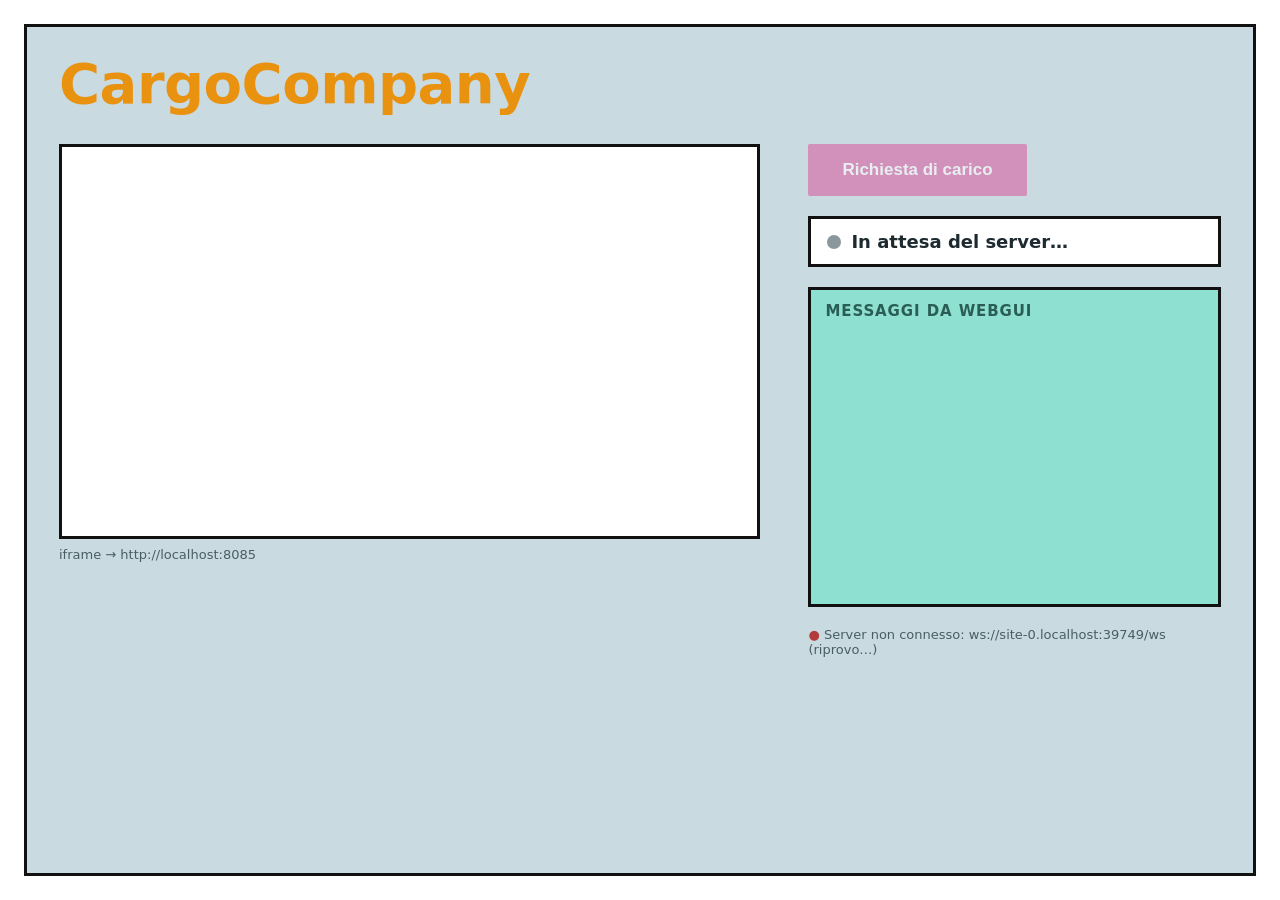
<file: Sprint3/cc_webserver/resources/index.html>
<!DOCTYPE html>
<html lang="it">
<head>
<meta charset="utf-8">
<meta name="viewport" content="width=device-width, initial-scale=1">
<title>CargoCompany</title>
<style>
  :root {
    --page: #c9dae0;
    --title: #e8920f;
    --btn: #d9579b;
    --btn-hover: #c4448a;
    --log: #8ee0d0;
    --ink: #1d2a30;
    --border: #111;
    --ok: #3b9a57;
    --ko: #b33b3b;
    --idle: #8a979d;
  }
  * { box-sizing: border-box; }
  body { margin: 0; font-family: system-ui, -apple-system, "Segoe UI", Roboto, sans-serif; color: var(--ink); background: #fff; }

  .page {
    margin: 24px; padding: 24px 32px 32px;
    border: 3px solid var(--border); background: var(--page);
    min-height: calc(100vh - 48px);
  }
  h1 { margin: 0 0 28px; color: var(--title); font-size: 56px; font-weight: 800; letter-spacing: -0.5px; }

  .layout { display: grid; grid-template-columns: minmax(0, 1.7fr) minmax(320px, 1fr); gap: 48px; align-items: start; }
  @media (max-width: 980px) { .layout { grid-template-columns: 1fr; } }

  /* --- iframe ambiente virtuale --- */
  .wenv { border: 3px solid var(--border); background: #fff; aspect-ratio: 16 / 9; }
  .wenv iframe { width: 100%; height: 100%; border: 0; display: block; }
  .wenv-caption { margin-top: 8px; font-size: 13px; color: #4b5d64; }

  /* --- colonna destra --- */
  .side { display: flex; flex-direction: column; gap: 20px; }

  .load-btn {
    align-self: flex-start;
    background: var(--btn); color: #fff; border: 0; border-radius: 2px;
    font-size: 17px; font-weight: 700; padding: 16px 34px; cursor: pointer;
    transition: background .15s;
  }
  .load-btn:hover:not(:disabled) { background: var(--btn-hover); }
  .load-btn:disabled { opacity: .55; cursor: not-allowed; }

  .status {
    display: flex; align-items: center; gap: 10px;
    padding: 12px 16px; border: 3px solid var(--border); font-weight: 700; font-size: 18px; background: #fff;
  }
  .status .dot { width: 14px; height: 14px; border-radius: 50%; background: var(--idle); flex: none; }
  .status.working .dot { background: var(--ok); }
  .status.outofservice { background: #fbe3e3; }
  .status.outofservice .dot { background: var(--ko); animation: blink 1s steps(2, start) infinite; }
  @keyframes blink { to { visibility: hidden; } }

  .log { border: 3px solid var(--border); background: var(--log); height: 320px; overflow-y: auto; padding: 12px 14px; }
  .log h2 { margin: 0 0 8px; font-size: 15px; text-transform: uppercase; letter-spacing: .06em; color: #2a5d55; }
  .log ul { list-style: none; margin: 0; padding: 0; font-size: 14px; line-height: 1.45; }
  .log li { padding: 3px 0; border-bottom: 1px solid rgba(0,0,0,.08); }
  .log li time { font-variant-numeric: tabular-nums; color: #2a5d55; margin-right: 8px; }
  .log li.err { color: #8b1f1f; font-weight: 600; }
  .log li.ok  { color: #155c2e; font-weight: 600; }

  .conn { font-size: 13px; color: #4b5d64; }
  .conn.on::before  { content: "● "; color: var(--ok); }
  .conn.off::before { content: "● "; color: var(--ko); }
</style>
</head>
<body>
<div class="page">
  <h1>CargoCompany</h1>

  <div class="layout">
    <div>
      <div class="wenv"><iframe id="wenv" title="Ambiente virtuale cargorobot"></iframe></div>
      <div class="wenv-caption" id="wenvCaption"></div>
    </div>

    <div class="side">
      <button class="load-btn" id="loadBtn" disabled>Richiesta di carico</button>

      <div class="status" id="status"><span class="dot"></span><span id="statusText">In attesa del server…</span></div>

      <div class="log">
        <h2>Messaggi da webgui</h2>
        <ul id="log"></ul>
      </div>

      <div class="conn off" id="conn">Server non connesso</div>
    </div>
  </div>
</div>

<script>
  // La pagina e' servita da JavalinServer: la WebSocket e' sullo stesso host, endpoint /ws
  const WS_URL = `ws://${location.host}/ws`;
  const WENV   = 'http://localhost:8085';   // ambiente virtuale del cargorobot (iframe)
  const OOS_TIMEOUT_MS = 4500;       // il sonar riemette outOfService ogni 3 s
  const PENDING_TIMEOUT_MS = 60000;  // cargoservice puo' essere occupato con un carico in corso

  const $ = id => document.getElementById(id);
  $('wenv').src = WENV;
  $('wenvCaption').textContent = 'iframe → ' + WENV;

  function log(text, cls) {
    const li = document.createElement('li');
    if (cls) li.className = cls;
    const t = document.createElement('time');
    t.textContent = new Date().toLocaleTimeString('it-IT');
    li.append(t, document.createTextNode(text));
    const ul = $('log');
    ul.appendChild(li);
    while (ul.children.length > 200) ul.removeChild(ul.firstChild);
    ul.parentElement.scrollTop = ul.parentElement.scrollHeight;
  }

  // ---- Service working / Out of service --------------------------------
  // "Out of service" finche' arrivano outOfService; "Service working" quando smettono.
  let oosTimer = null, outOfService = false;
  function setService(oos) {
    $('status').className = 'status ' + (oos ? 'outofservice' : 'working');
    $('statusText').textContent = oos ? 'Out of service' : 'Service working';
    if (oos && !outOfService) log('Out of service: il sonar misura D > DFREE da almeno 3 s', 'err');
    if (!oos && outOfService) log('Service working', 'ok');
    outOfService = oos;
  }
  function onOutOfService() {
    setService(true);
    clearTimeout(oosTimer);
    oosTimer = setTimeout(() => setService(false), OOS_TIMEOUT_MS);
  }

  // ---- Richiesta di carico ---------------------------------------------
  let pending = false, pendingTimer = null;
  function isOpen() { return ws && ws.readyState === WebSocket.OPEN; }
  function setPending(p) {
    pending = p;
    clearTimeout(pendingTimer);
    if (p) pendingTimer = setTimeout(() => {
      setPending(false);
      log('Nessuna risposta da cargoservice dopo 60 s', 'err');
    }, PENDING_TIMEOUT_MS);
    $('loadBtn').disabled = pending || !isOpen();
  }

  // Messaggi da webgui: "loadAccepted(slot2)", "outOfService(ofs)", ...
  function parse(raw) {
    const p = raw.trim().match(/^(\w+)\((.*)\)$/);
    return p ? { name: p[1], args: p[2].split(',').map(a => a.trim()) } : null;
  }

  function onMessage(raw) {
    console.log('Da server:', raw);
    // La risorsa CoAP di webgui potrebbe avere un formato diverso da "outOfService(ofs)":
    // basta che contenga outOfService.
    if (raw.includes('outOfService')) { onOutOfService(); return; }
    const msg = parse(raw);
    if (!msg) return;
    switch (msg.name) {
      case 'loadAccepted':
        log(`loadAccepted: riservato ${msg.args[0]}. Posizionare il container sull'IOPort entro 30 s.`, 'ok');
        setPending(false); break;
      case 'loadRejected':
        log('loadRejected: nessuno slot libero nella stiva.', 'err');
        setPending(false); break;
      case 'loadRetryLater':
        log('loadRetryLater: zona IOPort occupata o sonar fuori servizio, riprovare più tardi.', 'err');
        setPending(false); break;
      case 'outOfService':
        onOutOfService(); break;
    }
  }

  // ---- WebSocket verso webgui (con riconnessione automatica) -----------
  let ws = null;
  function connect() {
    ws = new WebSocket(WS_URL);
    ws.onopen = () => {
      $('conn').className = 'conn on';
      $('conn').textContent = 'Server connesso: ' + WS_URL;
      if (!outOfService) setService(false);
      setPending(pending);
    };
    ws.onmessage = e => onMessage(e.data);
    ws.onclose = () => {
      $('conn').className = 'conn off';
      $('conn').textContent = 'Server non connesso: ' + WS_URL + ' (riprovo…)';
      $('loadBtn').disabled = true;
      setTimeout(connect, 2000);
    };
  }
  connect();

  $('loadBtn').addEventListener('click', () => {
    if (pending || !isOpen()) return;
    ws.send('requestToLoad');
    log('requestToLoad inviata…');
    setPending(true);
  });
</script>
</body>
</html>
</file>
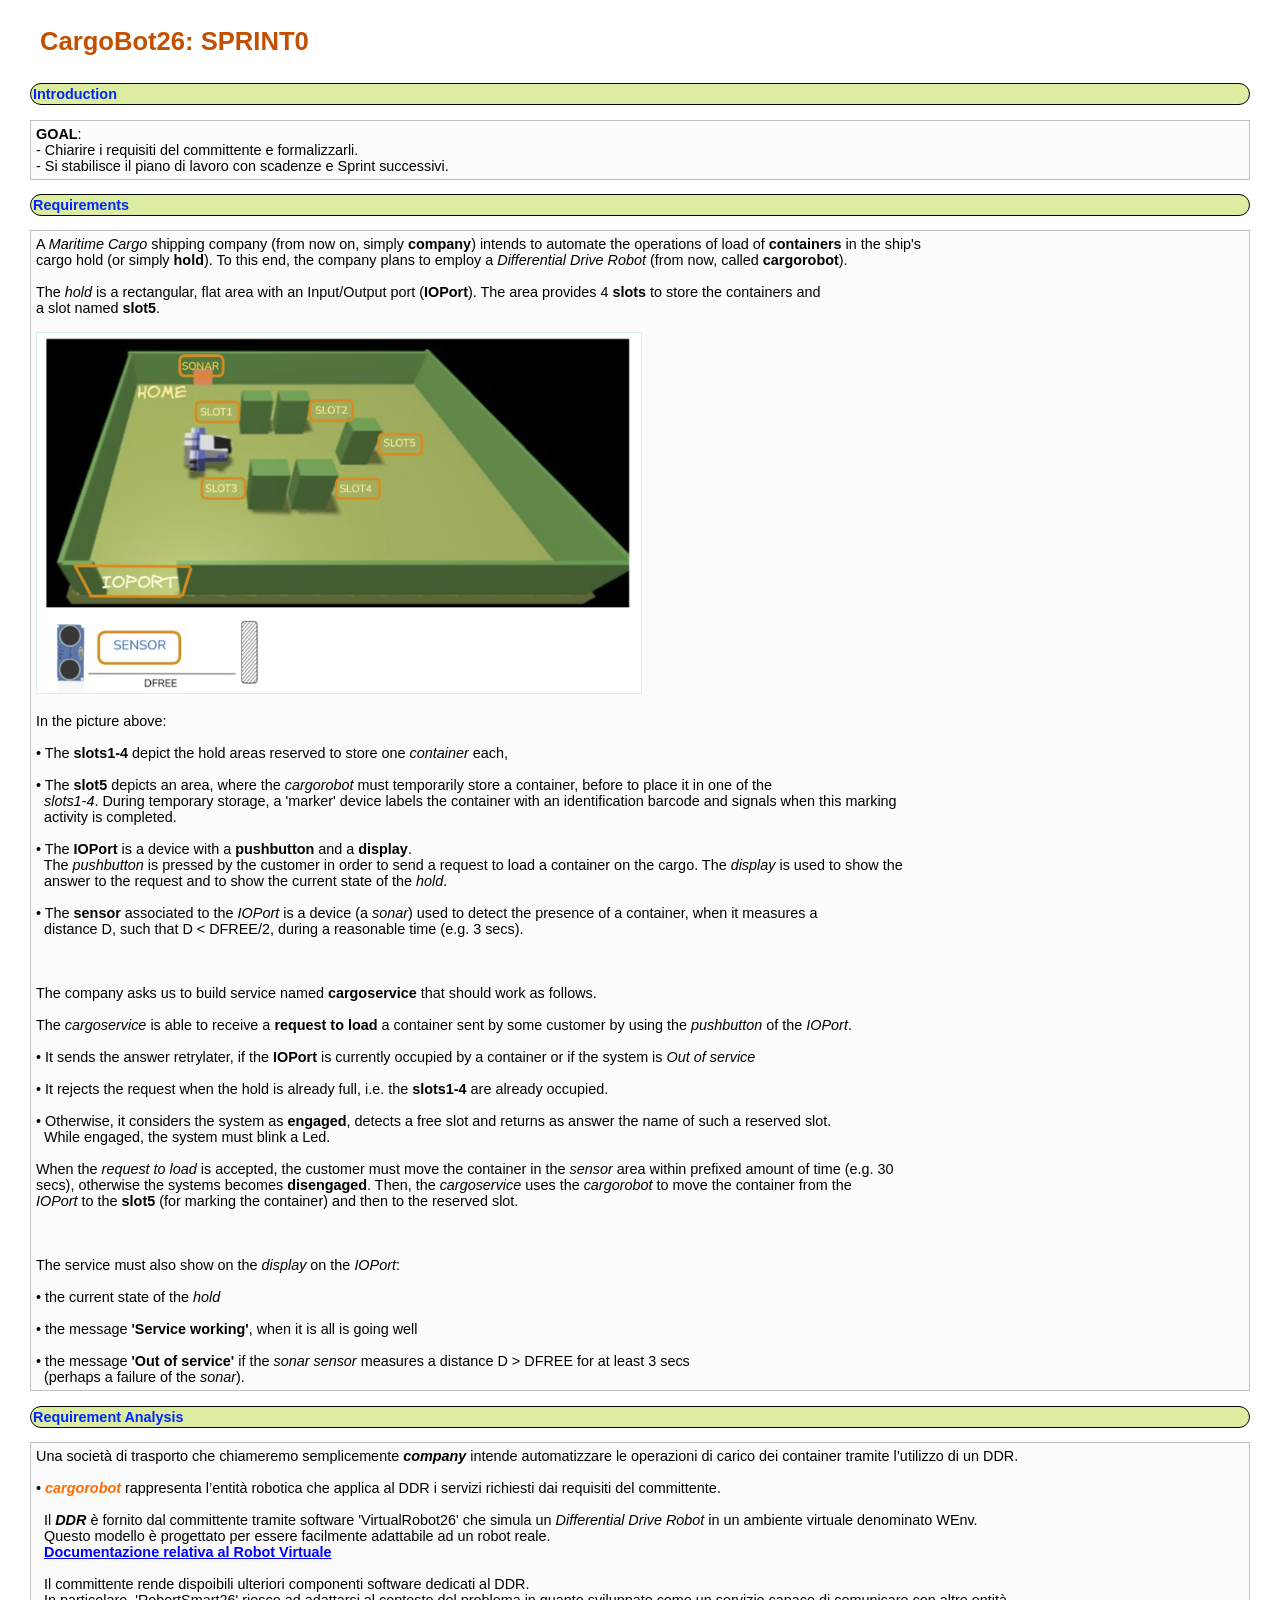
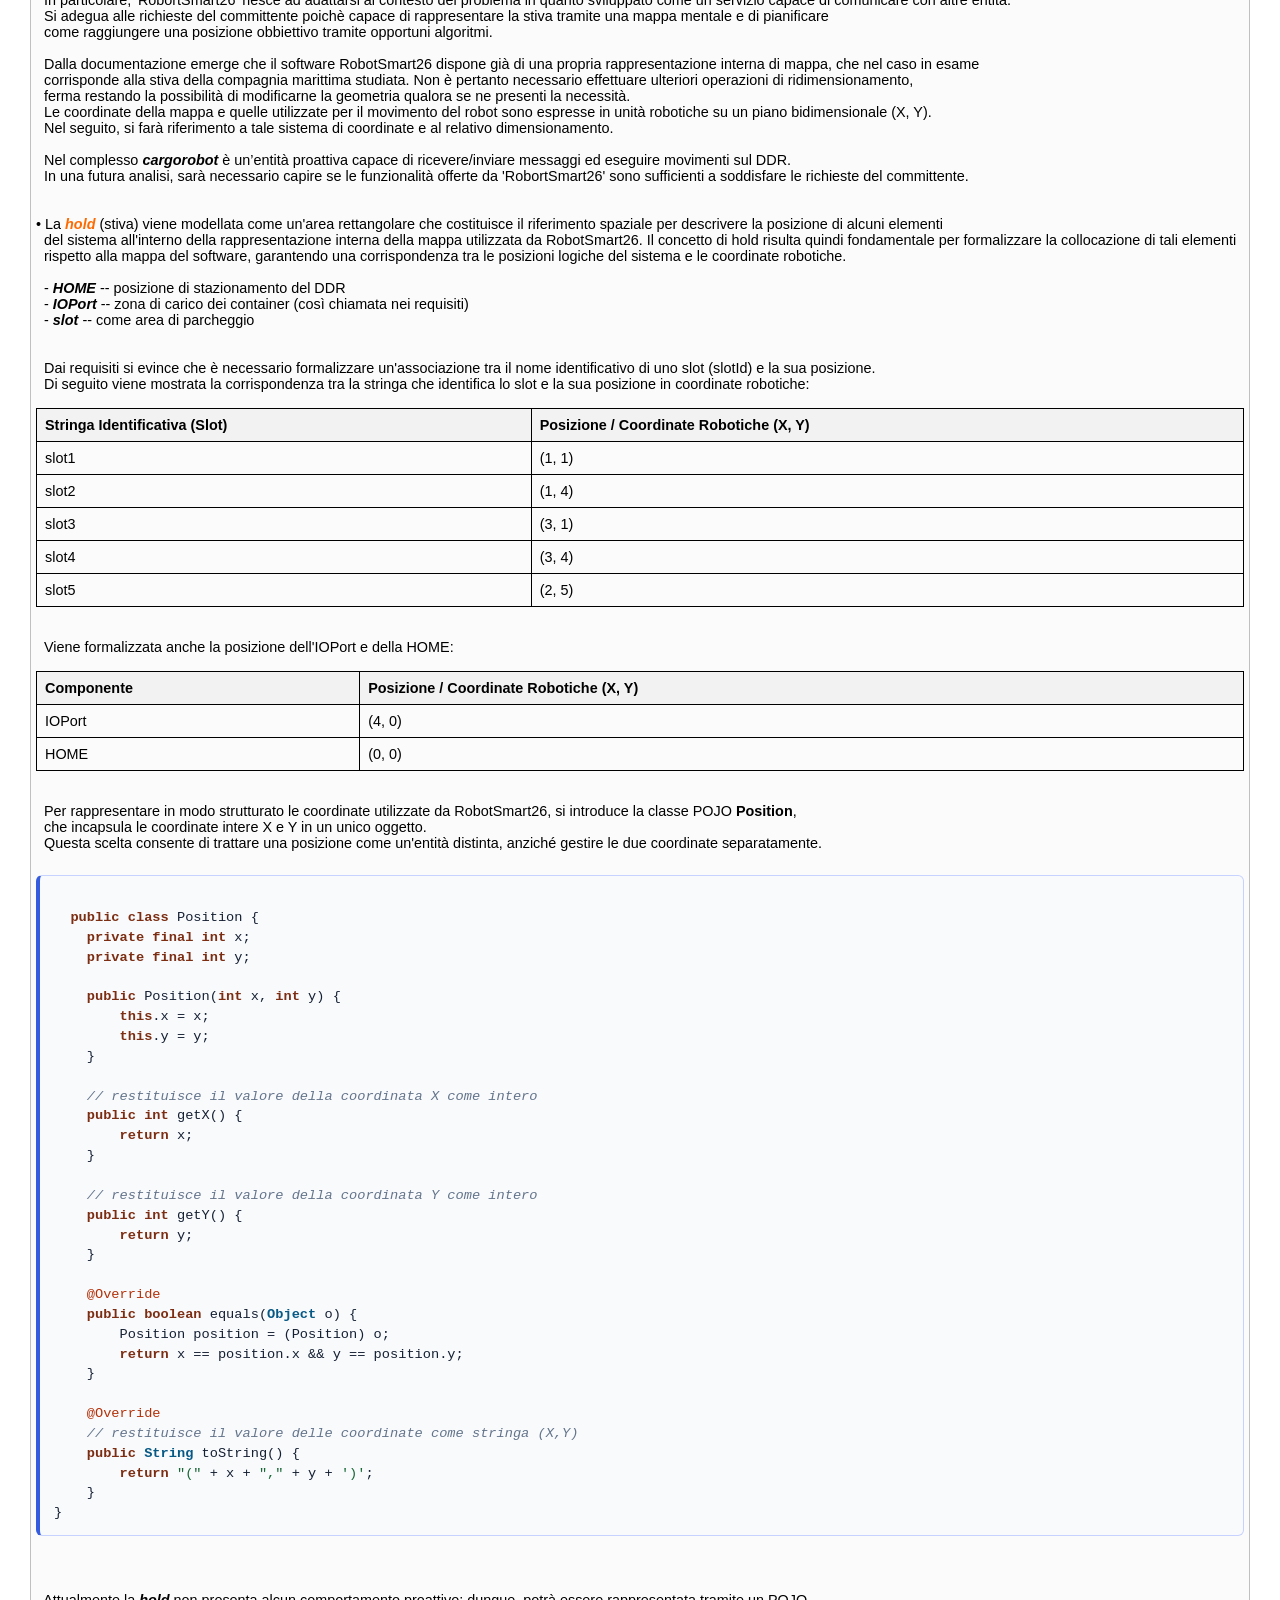
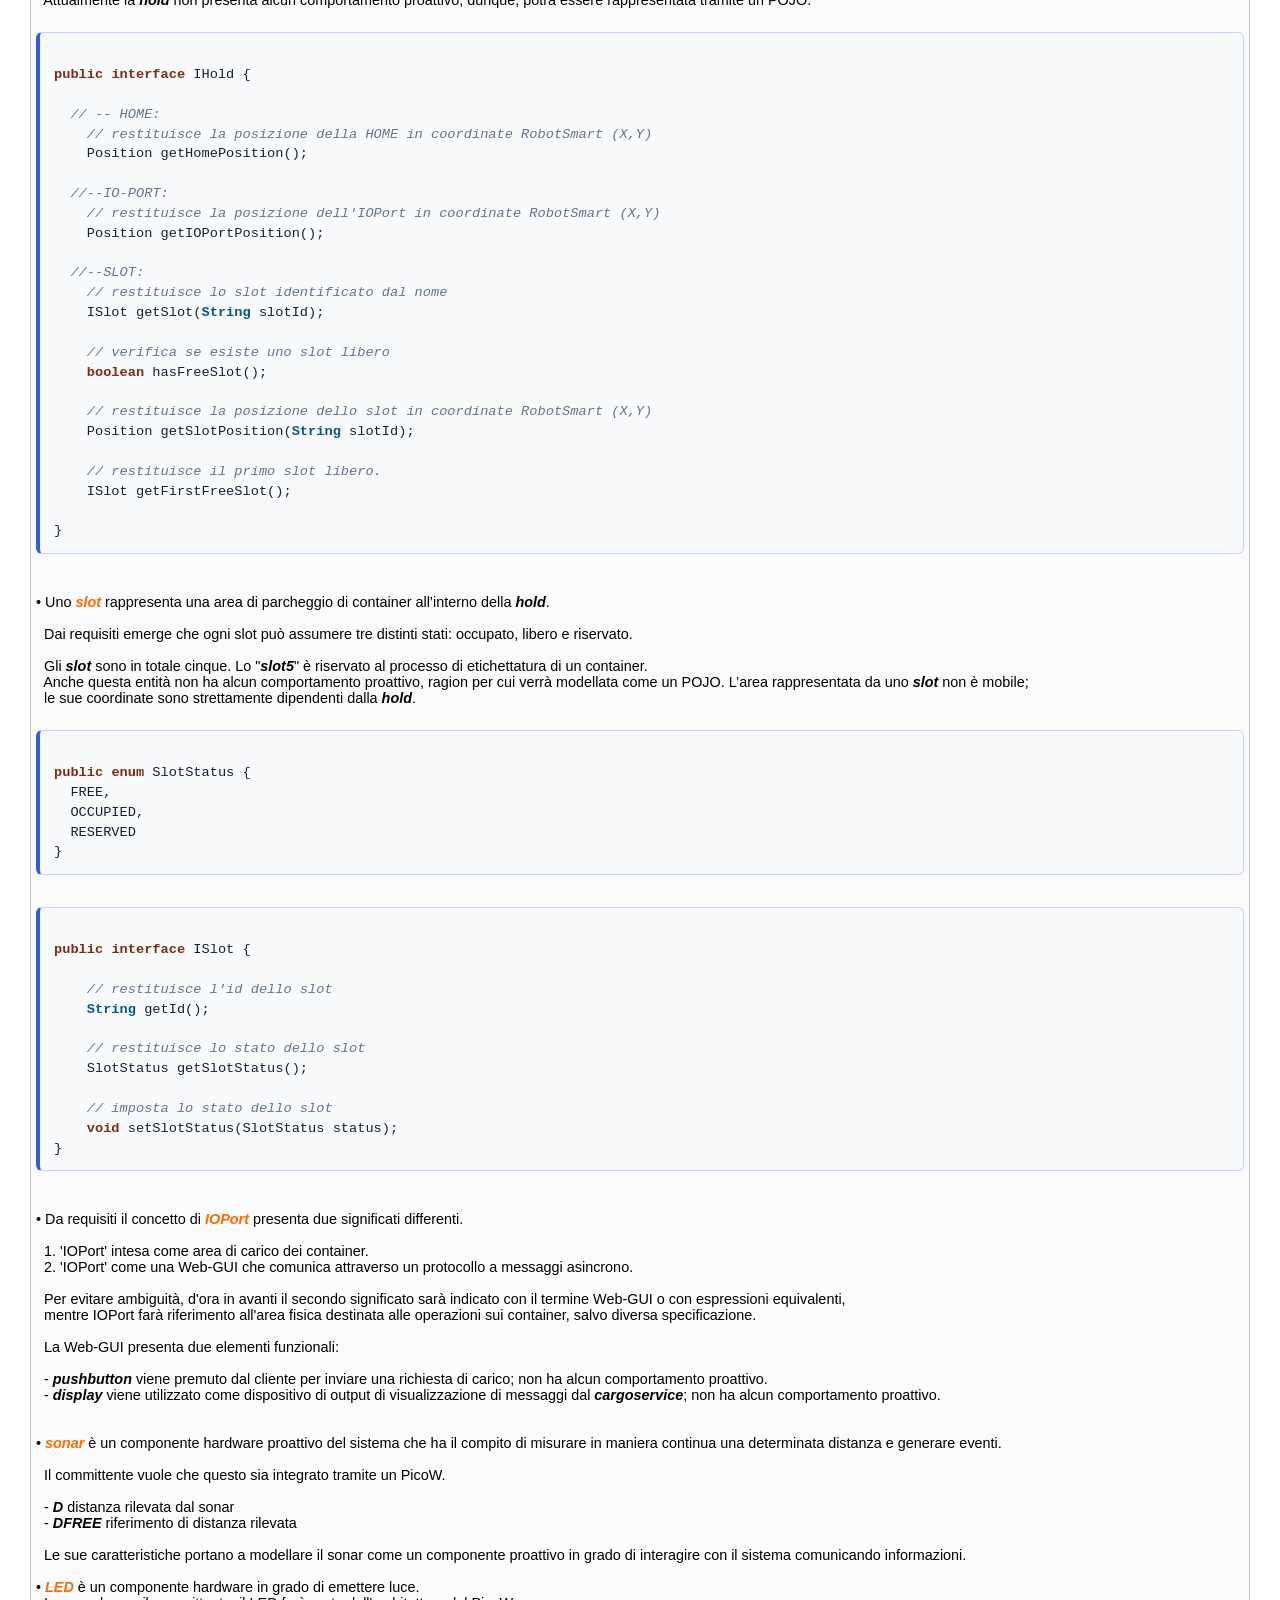
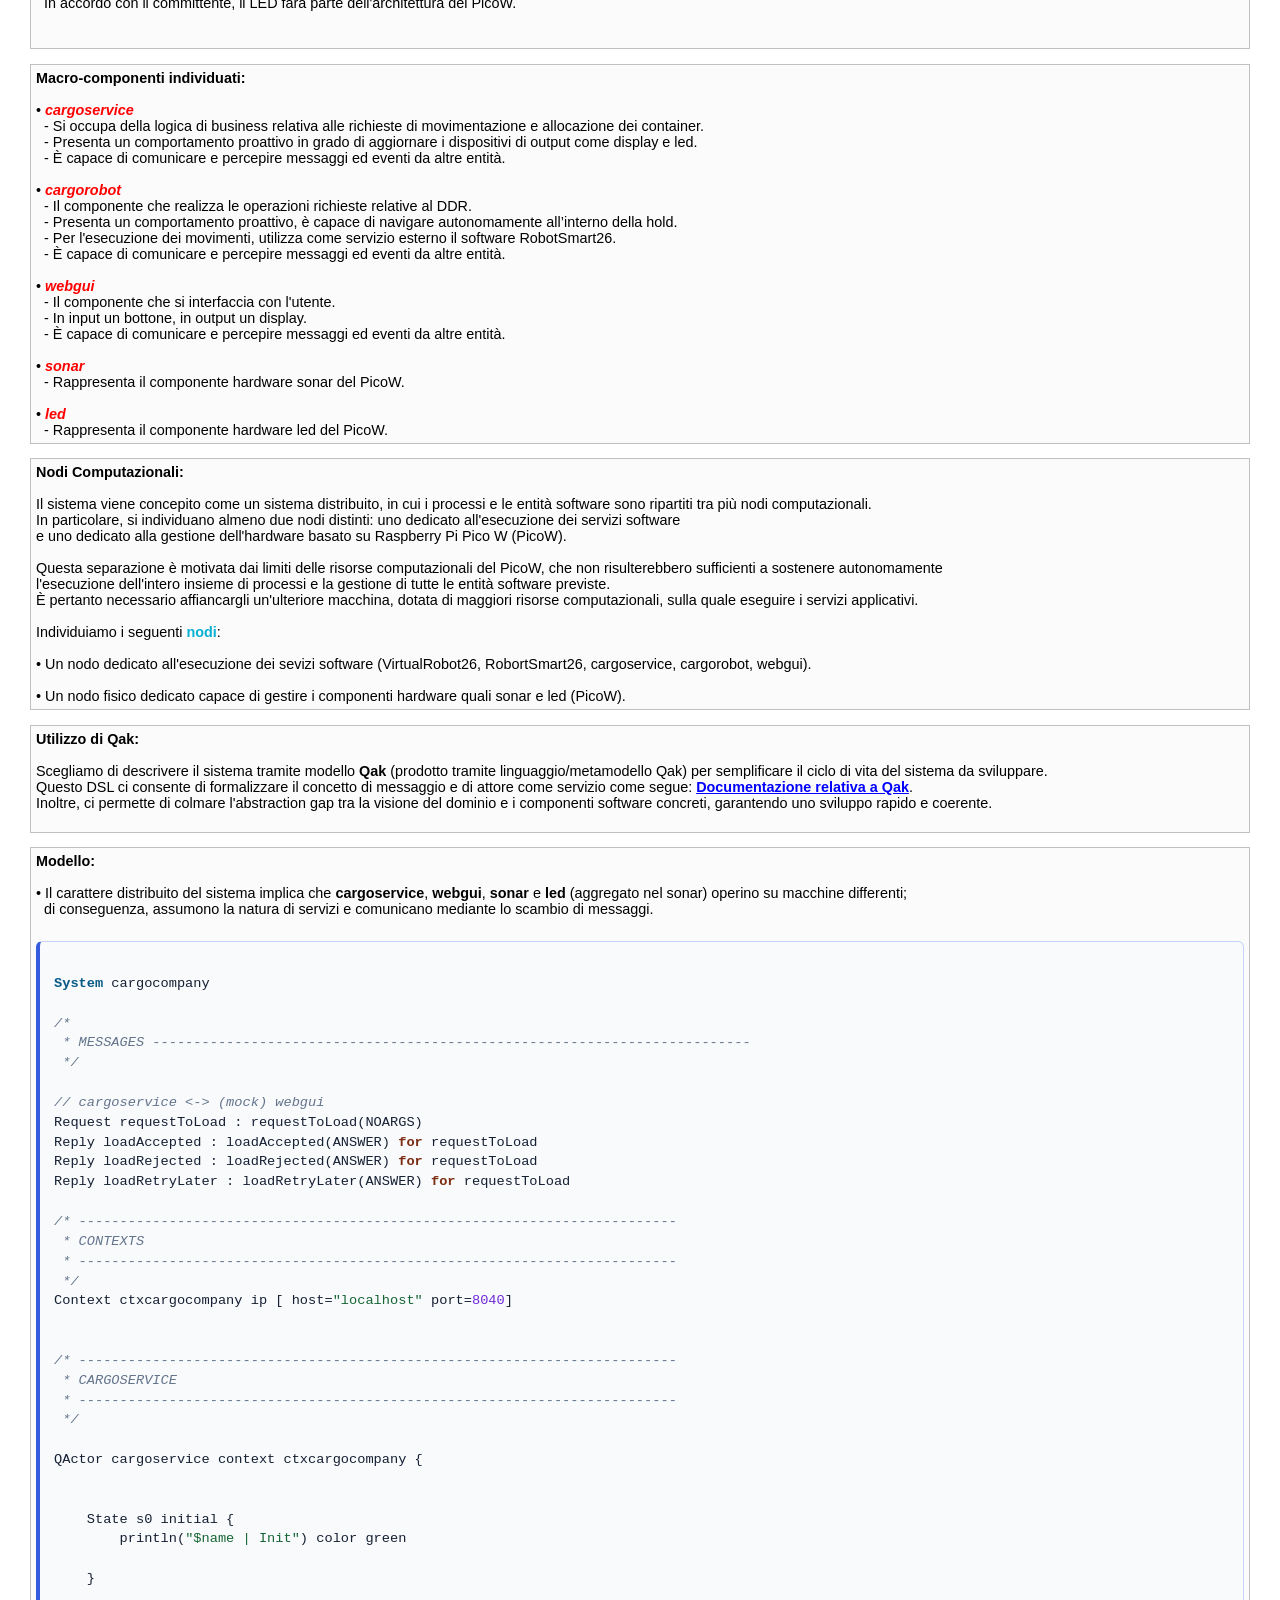
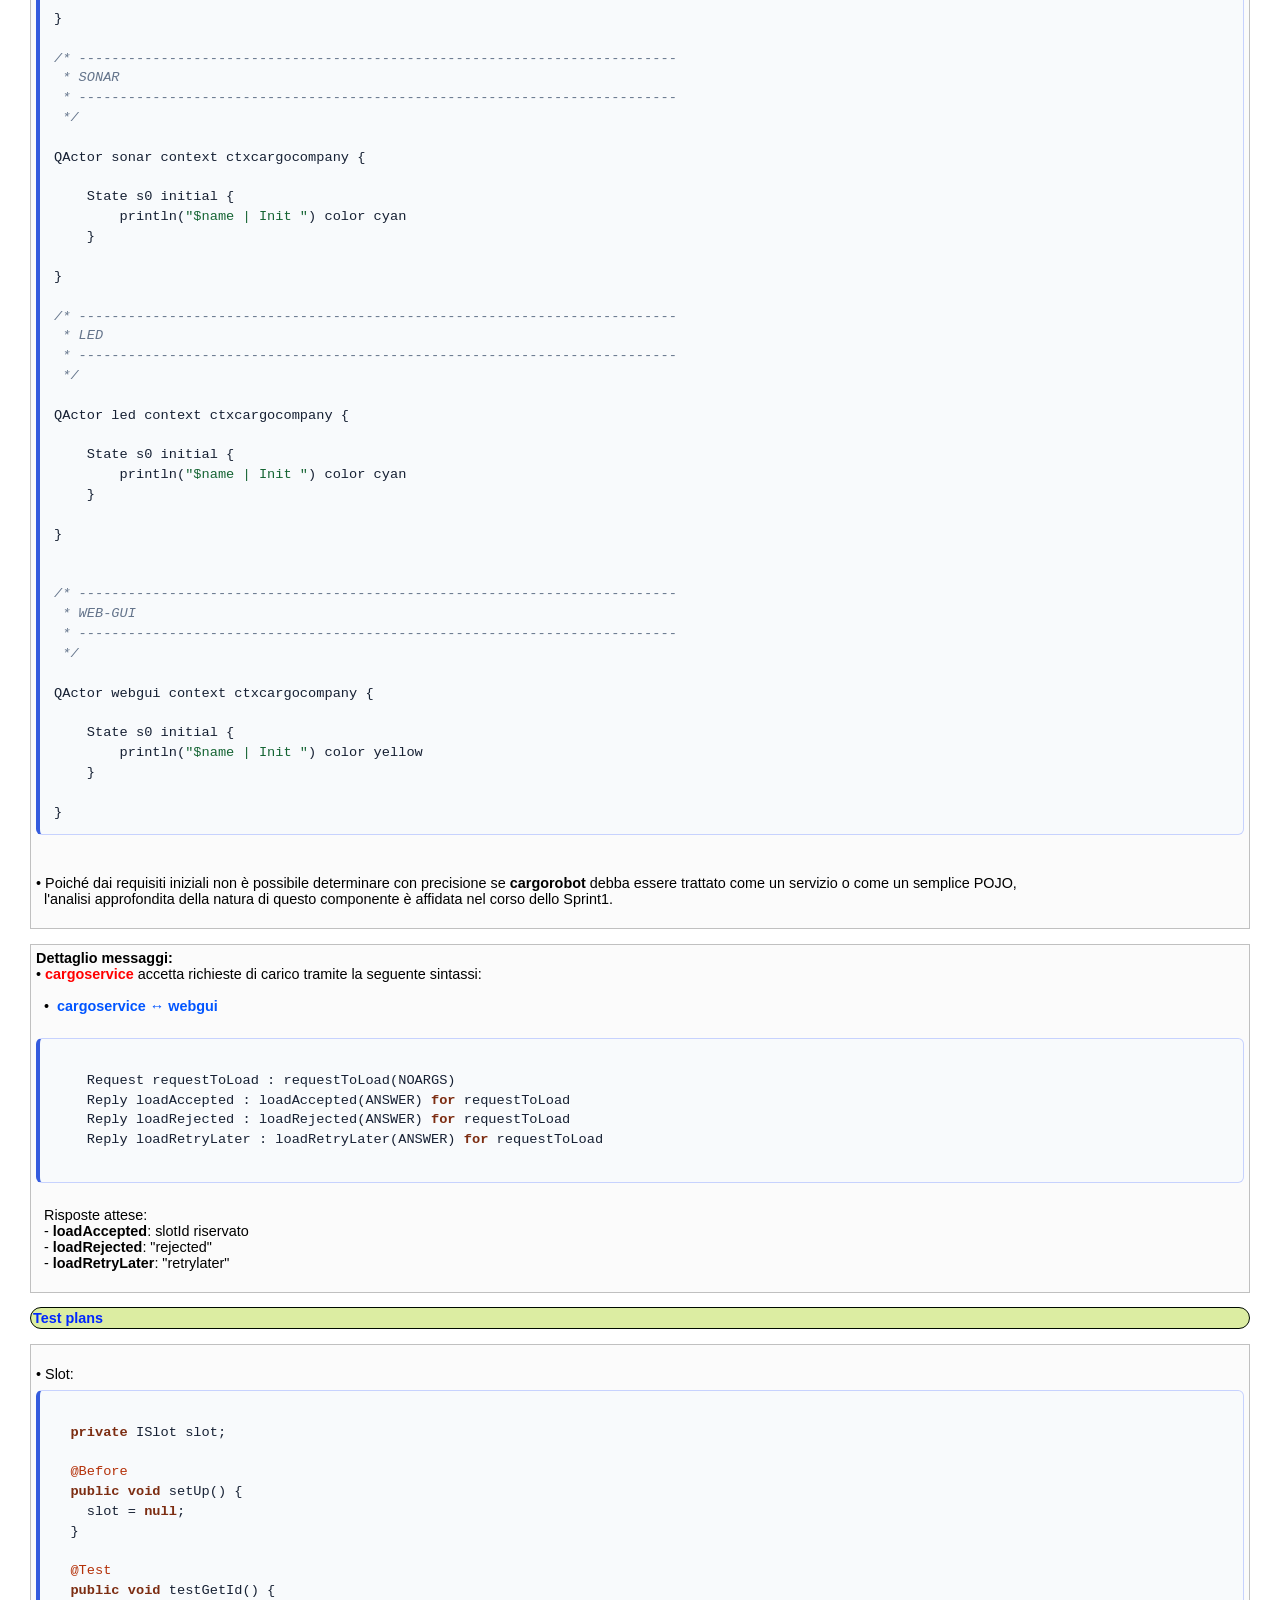
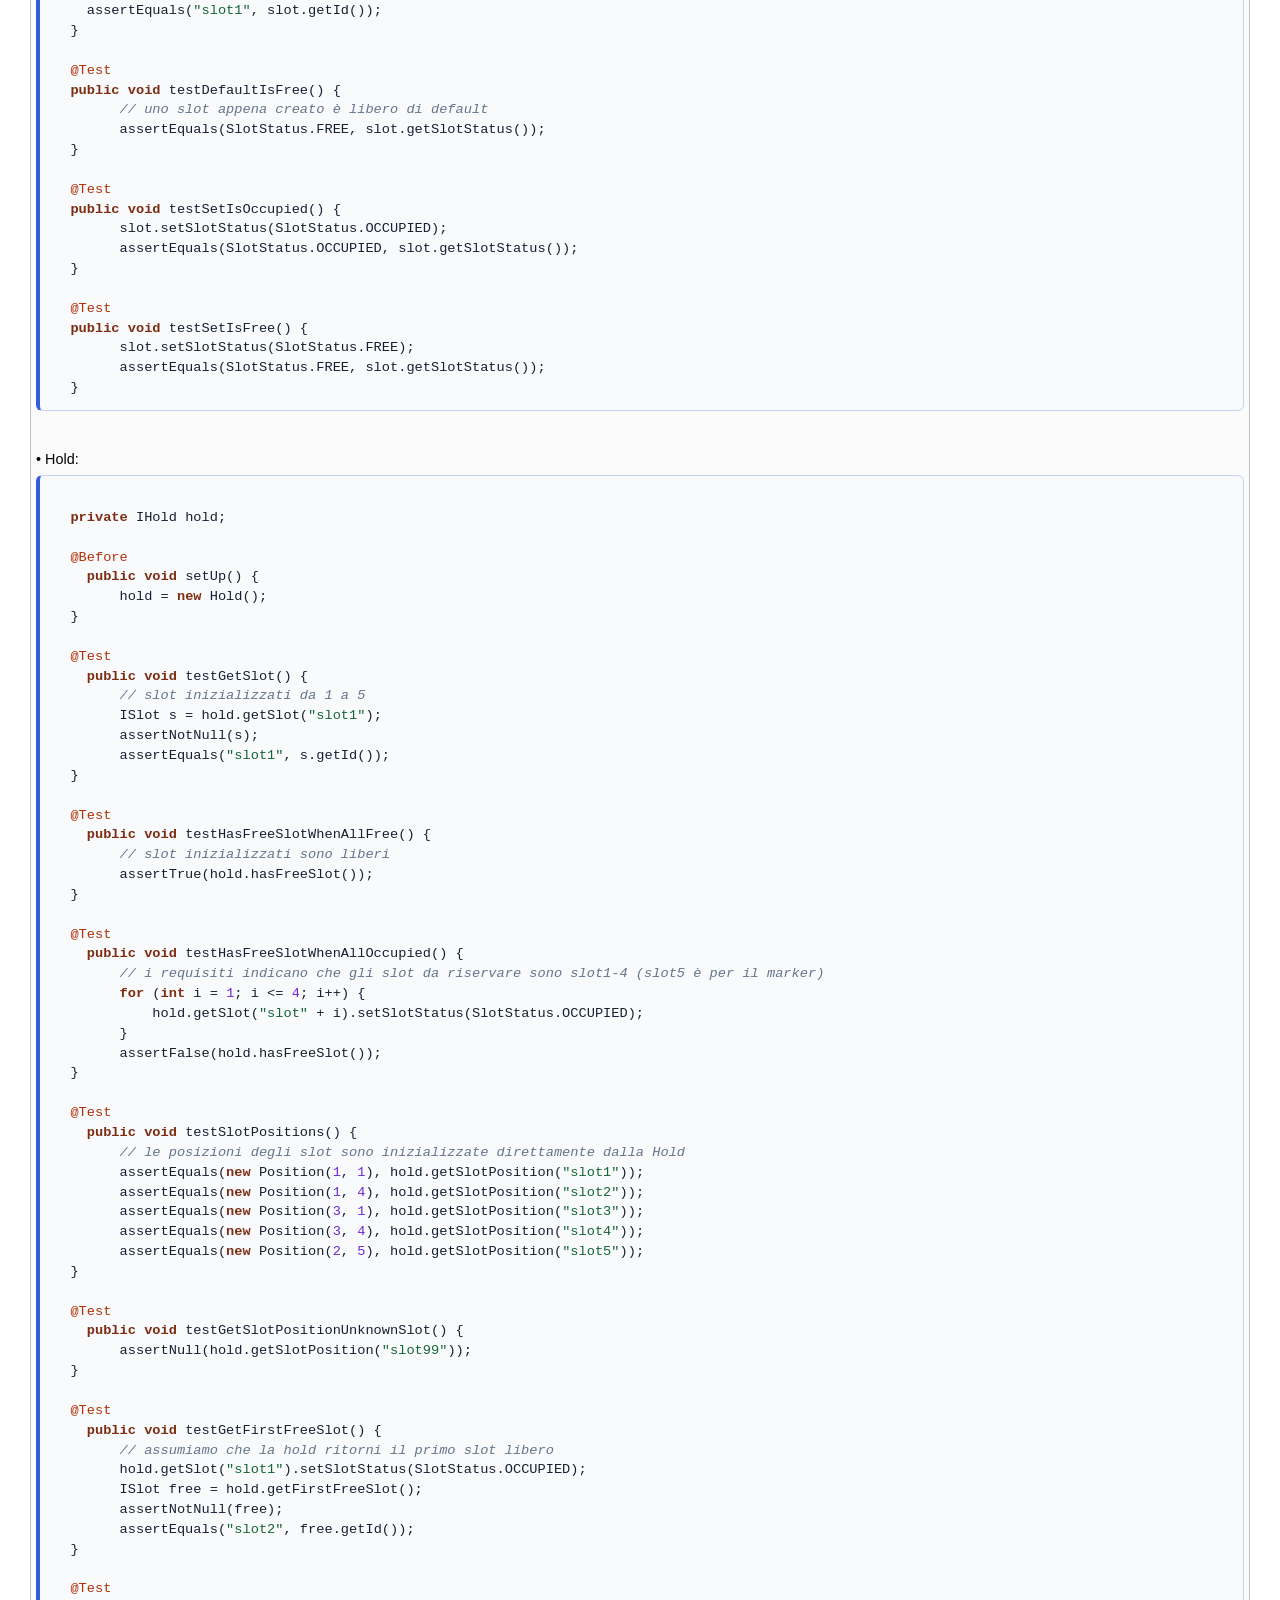
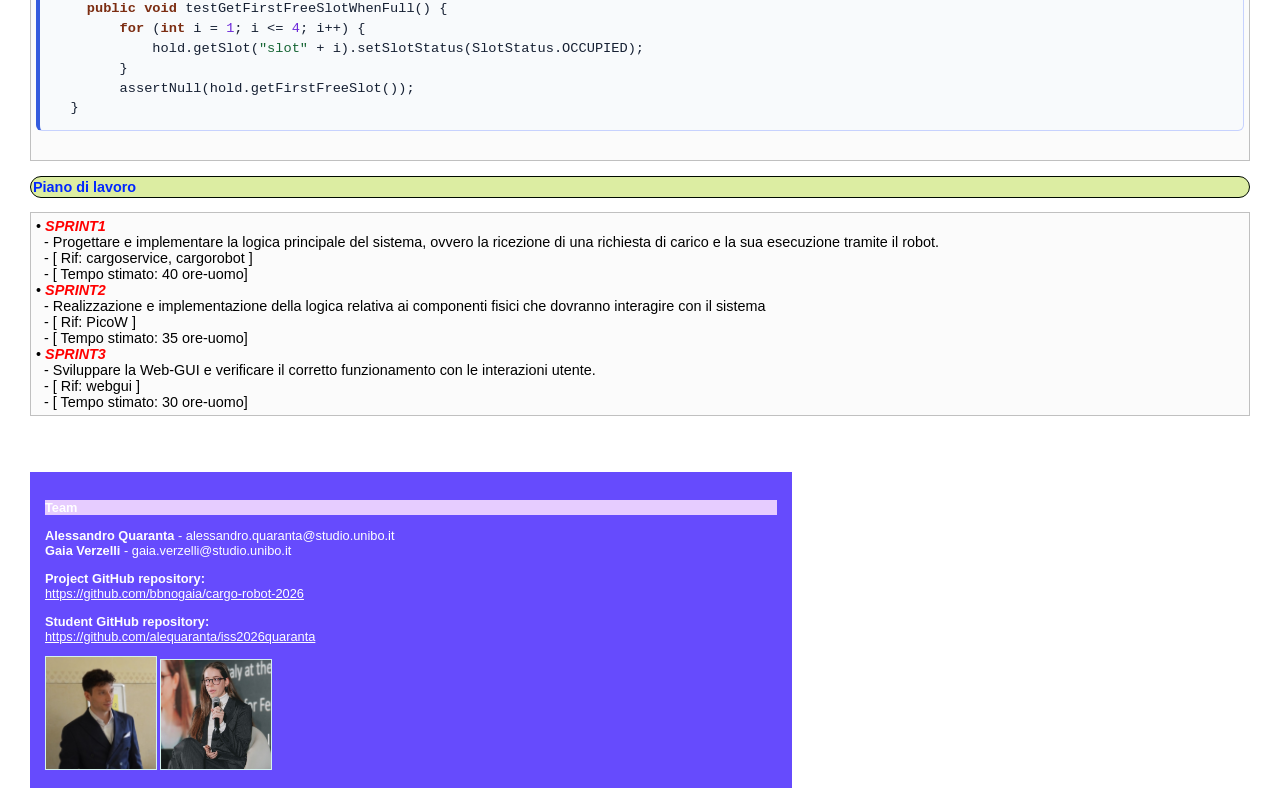
<file: Sprint0/userDocs/Sprint0.1.html>
<!DOCTYPE html PUBLIC "-//W3C//DTD HTML 4.01//EN" "http://www.w3.org/TR/html4/strict.dtd">
<html>
<head>

<link rel="stylesheet" type="text/css" href="css/mystyle.css">
<script type="text/javascript" src="js/highlight-java-code.js" defer></script>
<!--
    <script type="text/javascript" src="../css/issStyle.js"></script>
-->
    
</head>
   
<title>CargoBot26</title></head>
    

<body>
<div id="top">
<h1>CargoBot26: SPRINT0</h1>
</div>  

<div class="body">  

<h2>Introduction</h2>
<pre>
<b>GOAL</b>: 
- Chiarire i requisiti del committente e formalizzarli. 
- Si stabilisce il piano di lavoro con scadenze e Sprint successivi.
</pre>

<h2>Requirements</h2>
<!-- <div class="remark"> -->
<pre>
A <i>Maritime Cargo</i> shipping company (from now on, simply <b>company</b>) intends to automate the operations of load of <b>containers</b> in the ship's
cargo hold (or simply <b>hold</b>). To this end, the company plans to employ a <i>Differential Drive Robot</i> (from now, called <b>cargorobot</b>).

The <i>hold</i> is a rectangular, flat area with an Input/Output port (<b>IOPort</b>). The area provides 4 <b>slots</b> to store the containers and
a slot named <b>slot5</b>.

<img src="./img/req.jpg" alt="emiglio" width="50%" height="50%">

In the picture above:

• The <b>slots1-4</b> depict the hold areas reserved to store one <i>container</i> each,

• The <b>slot5</b> depicts an area, where the <i>cargorobot</i> must temporarily store a container, before to place it in one of the
  <i>slots1-4</i>. During temporary storage, a 'marker' device labels the container with an identification barcode and signals when this marking
  activity is completed.

• The <b>IOPort</b> is a device with a <b>pushbutton</b> and a <b>display</b>.
  The <i>pushbutton</i> is pressed by the customer in order to send a request to load a container on the cargo. The <i>display</i> is used to show the
  answer to the request and to show the current state of the <i>hold</i>.

• The <b>sensor</b> associated to the <i>IOPort</i> is a device (a <i>sonar</i>) used to detect the presence of a container, when it measures a
  distance D, such that D &lt; DFREE/2, during a reasonable time (e.g. 3 secs).



The company asks us to build service named <b>cargoservice</b> that should work as follows.

The <i>cargoservice</i> is able to receive a <b>request to load</b> a container sent by some customer by using the <i>pushbutton</i> of the <i>IOPort</i>.

• It sends the answer retrylater, if the <b>IOPort</b> is currently occupied by a container or if the system is <i>Out of service</i>

• It rejects the request when the hold is already full, i.e. the <b>slots1-4</b> are already occupied.

• Otherwise, it considers the system as <b>engaged</b>, detects a free slot and returns as answer the name of such a reserved slot.
  While engaged, the system must blink a Led.

When the <i>request to load</i> is accepted, the customer must move the container in the <i>sensor</i> area within prefixed amount of time (e.g. 30
secs), otherwise the systems becomes <b>disengaged</b>. Then, the <i>cargoservice</i> uses the <i>cargorobot</i> to move the container from the
<i>IOPort</i> to the <b>slot5</b> (for marking the container) and then to the reserved slot.



The service must also show on the <i>display</i> on the <i>IOPort</i>:

• the current state of the <i>hold</i>

• the message <b>'Service working'</b>, when it is all is going well

• the message <b>'Out of service'</b> if the <i>sonar sensor</i> measures a distance D &gt; DFREE for at least 3 secs 
  (perhaps a failure of the <i>sonar</i>).
</pre>
  

<h2>Requirement Analysis</h2>

<pre>
Una società di trasporto che chiameremo semplicemente <b><i>company</i></b> intende automatizzare le operazioni di carico dei container tramite l’utilizzo di un DDR.

• <span style="color:rgb(255, 106, 0);"><b><i>cargorobot</i></b></span> rappresenta l’entità robotica che applica al DDR i servizi richiesti dai requisiti del committente.

  Il <b><i>DDR</i></b> è fornito dal committente tramite software 'VirtualRobot26' che simula un <i>Differential Drive Robot</i> in un ambiente virtuale denominato WEnv. 
  Questo modello è progettato per essere facilmente adattabile ad un robot reale.
  <b><a href='https://anatali.github.io/issLab2026/_static/docs/Protobook.pdf'>Documentazione relativa al Robot Virtuale</a></b>

  Il committente rende dispoibili ulteriori componenti software dedicati al DDR.
  In particolare, 'RobortSmart26' riesce ad adattarsi al contesto del problema in quanto sviluppato come un servizio capace di comunicare con altre entità.
  Si adegua alle richieste del committente poichè capace di rappresentare la stiva tramite una mappa mentale e di pianificare 
  come raggiungere una posizione obbiettivo tramite opportuni algoritmi.

  Dalla documentazione emerge che il software RobotSmart26 dispone già di una propria rappresentazione interna di mappa, che nel caso in esame 
  corrisponde alla stiva della compagnia marittima studiata. Non è pertanto necessario effettuare ulteriori operazioni di ridimensionamento, 
  ferma restando la possibilità di modificarne la geometria qualora se ne presenti la necessità.
  Le coordinate della mappa e quelle utilizzate per il movimento del robot sono espresse in unità robotiche su un piano bidimensionale (X, Y). 
  Nel seguito, si farà riferimento a tale sistema di coordinate e al relativo dimensionamento.

  Nel complesso <b><i>cargorobot</i></b> è un’entità proattiva capace di ricevere/inviare messaggi ed eseguire movimenti sul DDR.
  In una futura analisi, sarà necessario capire se le funzionalità offerte da 'RobortSmart26' sono sufficienti a soddisfare le richieste del committente.


• La <span style="color:rgb(255, 106, 0);"><b><i>hold</i></b></span> (stiva) viene modellata come un'area rettangolare che costituisce il riferimento spaziale per descrivere la posizione di alcuni elementi 
  del sistema all'interno della rappresentazione interna della mappa utilizzata da RobotSmart26. Il concetto di hold risulta quindi fondamentale per formalizzare la collocazione di tali elementi 
  rispetto alla mappa del software, garantendo una corrispondenza tra le posizioni logiche del sistema e le coordinate robotiche.

  - <b><i>HOME</i></b> -- posizione di stazionamento del DDR
  - <b><i>IOPort</i></b> -- zona di carico dei container (così chiamata nei requisiti)
  - <b><i>slot</i></b> -- come area di parcheggio


  Dai requisiti si evince che è necessario formalizzare un'associazione tra il nome identificativo di uno slot (slotId) e la sua posizione.
  Di seguito viene mostrata la corrispondenza tra la stringa che identifica lo slot e la sua posizione in coordinate robotiche:
  <table border="1" style="border-collapse: collapse; width: 100%; text-align: left;">
  <thead>
    <tr style="background-color: #f2f2f2;">
      <th style="padding: 8px;">Stringa Identificativa (Slot)</th>
      <th style="padding: 8px;">Posizione / Coordinate Robotiche (X, Y)</th>
    </tr>
  </thead>
  <tbody>
    <tr>
      <td style="padding: 8px;">slot1</td>
      <td style="padding: 8px;">(1, 1)</td>
    </tr>
    <tr>
      <td style="padding: 8px;">slot2</td>
      <td style="padding: 8px;">(1, 4)</td>
    </tr>
    <tr>
      <td style="padding: 8px;">slot3</td>
      <td style="padding: 8px;">(3, 1)</td>
    </tr>
    <tr>
      <td style="padding: 8px;">slot4</td>
      <td style="padding: 8px;">(3, 4)</td>
    </tr>
    <tr>
      <td style="padding: 8px;">slot5</td>
      <td style="padding: 8px;">(2, 5)</td>
    </tr>
  </tbody>
</table>

  Viene formalizzata anche la posizione dell'IOPort e della HOME:
 <table border="1" style="border-collapse: collapse; width: 100%; text-align: left;">
  <thead>
    <tr style="background-color: #f2f2f2;">
      <th style="padding: 8px;">Componente</th>
      <th style="padding: 8px;">Posizione / Coordinate Robotiche (X, Y)</th>
    </tr>
  </thead>
  <tbody>
    <tr>
      <td style="padding: 8px;">IOPort</td>
      <td style="padding: 8px;">(4, 0)</td>
    </tr>
    <tr>
      <td style="padding: 8px;">HOME</td>
      <td style="padding: 8px;">(0, 0)</td>
    </tr>
</table>

  Per rappresentare in modo strutturato le coordinate utilizzate da RobotSmart26, si introduce la classe POJO <b>Position</b>, 
  che incapsula le coordinate intere X e Y in un unico oggetto. 
  Questa scelta consente di trattare una posizione come un'entità distinta, anziché gestire le due coordinate separatamente.

<code>
  public class Position {
    private final int x;
    private final int y;

    public Position(int x, int y) {
        this.x = x;
        this.y = y;
    }

    // restituisce il valore della coordinata X come intero
    public int getX() {
        return x;
    }

    // restituisce il valore della coordinata Y come intero
    public int getY() {
        return y;
    }

    @Override
    public boolean equals(Object o) {
        Position position = (Position) o;
        return x == position.x && y == position.y;
    }

    @Override
    // restituisce il valore delle coordinate come stringa (X,Y)
    public String toString() {
        return "(" + x + "," + y + ')';
    }
}
</code>


  Attualmente la <b><i>hold</i></b> non presenta alcun comportamento proattivo; dunque, potrà essere rappresentata tramite un POJO.

<code>
public interface IHold {

  // -- HOME:
    // restituisce la posizione della HOME in coordinate RobotSmart (X,Y)
    Position getHomePosition();

  //--IO-PORT:
    // restituisce la posizione dell'IOPort in coordinate RobotSmart (X,Y)
    Position getIOPortPosition();

  //--SLOT:
    // restituisce lo slot identificato dal nome
    ISlot getSlot(String slotId);

    // verifica se esiste uno slot libero
    boolean hasFreeSlot();
    
    // restituisce la posizione dello slot in coordinate RobotSmart (X,Y)
    Position getSlotPosition(String slotId);

    // restituisce il primo slot libero.
    ISlot getFirstFreeSlot();

}
</code>

• Uno <span style="color:rgb(255, 106, 0);"><b><i>slot</i></b></span> rappresenta una area di parcheggio di container all’interno della <b><i>hold</i></b>.

  Dai requisiti emerge che ogni slot può assumere tre distinti stati: occupato, libero e riservato.

  Gli <b><i>slot</i></b> sono in totale cinque. Lo "<b><i>slot5</i></b>" è riservato al processo di etichettatura di un container. 
  Anche questa entità non ha alcun comportamento proattivo, ragion per cui verrà modellata come un POJO. L’area rappresentata da uno <b><i>slot</i></b> non è mobile; 
  le sue coordinate sono strettamente dipendenti dalla <b><i>hold</i></b>.

<code>
public enum SlotStatus {
  FREE,
  OCCUPIED,
  RESERVED
}
</code>
<code>
public interface ISlot {

    // restituisce l'id dello slot
    String getId();

    // restituisce lo stato dello slot
    SlotStatus getSlotStatus();

    // imposta lo stato dello slot
    void setSlotStatus(SlotStatus status);
}
</code>

• Da requisiti il concetto di <span style="color:rgb(255, 106, 0);"><b><i>IOPort</i></b></span> presenta due significati differenti.

  1. 'IOPort' intesa come area di carico dei container.
  2. 'IOPort' come una Web-GUI che comunica attraverso un protocollo a messaggi asincrono.

  Per evitare ambiguità, d'ora in avanti il secondo significato sarà indicato con il termine Web-GUI o con espressioni equivalenti, 
  mentre IOPort farà riferimento all'area fisica destinata alle operazioni sui container, salvo diversa specificazione.
  
  La Web-GUI presenta due elementi funzionali:

  - <b><i>pushbutton</i></b> viene premuto dal cliente per inviare una richiesta di carico; non ha alcun comportamento proattivo.
  - <b><i>display</i></b> viene utilizzato come dispositivo di output di visualizzazione di messaggi dal <b><i>cargoservice</i></b>; non ha alcun comportamento proattivo.


• <span style="color:rgb(255, 106, 0);"><b><i>sonar</i></b></span> è un componente hardware proattivo del sistema che ha il compito di misurare in maniera continua una determinata distanza e generare eventi.

  Il committente vuole che questo sia integrato tramite un PicoW.

  - <b><i>D</i></b> distanza rilevata dal sonar
  - <b><i>DFREE</i></b> riferimento di distanza rilevata

  Le sue caratteristiche portano a modellare il sonar come un componente proattivo in grado di interagire con il sistema comunicando informazioni.

• <span style="color:rgb(255, 106, 0);"><b><i>LED</i></b></span> è un componente hardware in grado di emettere luce. 
  In accordo con il committente, il LED farà parte dell'architettura del PicoW.


</pre>
<pre>
<b>Macro-componenti individuati:</b>

• <span style="color:red;"><b><i>cargoservice</i></b></span> 
  - Si occupa della logica di business relativa alle richieste di movimentazione e allocazione dei container. 
  - Presenta un comportamento proattivo in grado di aggiornare i dispositivi di output come display e led. 
  - È capace di comunicare e percepire messaggi ed eventi da altre entità.

• <span style="color:red;"><b><i>cargorobot</i></b></span> 
  - Il componente che realizza le operazioni richieste relative al DDR. 
  - Presenta un comportamento proattivo, è capace di navigare autonomamente all’interno della hold. 
  - Per l'esecuzione dei movimenti, utilizza come servizio esterno il software RobotSmart26.
  - È capace di comunicare e percepire messaggi ed eventi da altre entità.

• <span style="color:red;"><b><i>webgui</i></b></span> 
  - Il componente che si interfaccia con l'utente.
  - In input un bottone, in output un display.
  - È capace di comunicare e percepire messaggi ed eventi da altre entità.

• <span style="color:red;"><b><i>sonar</i></b></span> 
  - Rappresenta il componente hardware sonar del PicoW.

• <span style="color:red;"><b><i>led</i></b></span> 
  - Rappresenta il componente hardware led del PicoW.
</pre>
 
<pre>
<b>Nodi Computazionali:</b>

Il sistema viene concepito come un sistema distribuito, in cui i processi e le entità software sono ripartiti tra più nodi computazionali. 
In particolare, si individuano almeno due nodi distinti: uno dedicato all'esecuzione dei servizi software 
e uno dedicato alla gestione dell'hardware basato su Raspberry Pi Pico W (PicoW).

Questa separazione è motivata dai limiti delle risorse computazionali del PicoW, che non risulterebbero sufficienti a sostenere autonomamente 
l'esecuzione dell'intero insieme di processi e la gestione di tutte le entità software previste. 
È pertanto necessario affiancargli un'ulteriore macchina, dotata di maggiori risorse computazionali, sulla quale eseguire i servizi applicativi.

Individuiamo i seguenti <span style="color:rgb(8, 176, 210);"><b>nodi</b></span>:

• Un nodo dedicato all'esecuzione dei sevizi software (VirtualRobot26, RobortSmart26, cargoservice, cargorobot, webgui).

• Un nodo fisico dedicato capace di gestire i componenti hardware quali sonar e led (PicoW).
</pre>

<pre>
<b>Utilizzo di Qak:</b>

Scegliamo di descrivere il sistema tramite modello <b>Qak</b> (prodotto tramite linguaggio/metamodello Qak) per semplificare il ciclo di vita del sistema da sviluppare.
Questo DSL ci consente di formalizzare il concetto di messaggio e di attore come servizio come segue: <b><a href='https://anatali.github.io/issLab2026/_static/docs/Protobook.pdf'>Documentazione relativa a Qak</a></b>. 
Inoltre, ci permette di colmare l'abstraction gap tra la visione del dominio e i componenti software concreti, garantendo uno sviluppo rapido e coerente.

</pre>

<pre>
<b>Modello:</b>

• Il carattere distribuito del sistema implica che <b>cargoservice</b>, <b>webgui</b>, <b>sonar</b> e <b>led</b> (aggregato nel sonar) operino su macchine differenti; 
  di conseguenza, assumono la natura di servizi e comunicano mediante lo scambio di messaggi.

<code>
System cargocompany

/*
 * MESSAGES -------------------------------------------------------------------------
 */

// cargoservice <-> (mock) webgui
Request requestToLoad : requestToLoad(NOARGS)
Reply loadAccepted : loadAccepted(ANSWER) for requestToLoad
Reply loadRejected : loadRejected(ANSWER) for requestToLoad
Reply loadRetryLater : loadRetryLater(ANSWER) for requestToLoad

/* -------------------------------------------------------------------------
 * CONTEXTS
 * -------------------------------------------------------------------------
 */
Context ctxcargocompany ip [ host="localhost" port=8040] 


/* -------------------------------------------------------------------------
 * CARGOSERVICE
 * -------------------------------------------------------------------------
 */
 
QActor cargoservice context ctxcargocompany {

     
    State s0 initial {
        println("$name | Init") color green
     
    }
   
}

/* -------------------------------------------------------------------------
 * SONAR
 * -------------------------------------------------------------------------
 */
 
QActor sonar context ctxcargocompany {

    State s0 initial {
        println("$name | Init ") color cyan
    }

}

/* -------------------------------------------------------------------------
 * LED
 * -------------------------------------------------------------------------
 */
 
QActor led context ctxcargocompany {

    State s0 initial {
        println("$name | Init ") color cyan
    }

}


/* -------------------------------------------------------------------------
 * WEB-GUI
 * -------------------------------------------------------------------------
 */
 
QActor webgui context ctxcargocompany {
    
    State s0 initial {
        println("$name | Init ") color yellow   
    }
    
}
</code>

• Poiché dai requisiti iniziali non è possibile determinare con precisione se <b>cargorobot</b> debba essere trattato come un servizio o come un semplice POJO, 
  l'analisi approfondita della natura di questo componente è affidata nel corso dello Sprint1.

</pre>

<pre>
<b>Dettaglio messaggi:</b>
• <span style="color:red;"><b>cargoservice</b></span> accetta richieste di carico tramite la seguente sintassi:

  •  <span style="color:rgb(0, 85, 255);"><b>cargoservice &leftrightarrow; webgui</b></span>
  <code>
    Request requestToLoad : requestToLoad(NOARGS)
    Reply loadAccepted : loadAccepted(ANSWER) for requestToLoad
    Reply loadRejected : loadRejected(ANSWER) for requestToLoad
    Reply loadRetryLater : loadRetryLater(ANSWER) for requestToLoad
  </code>
  Risposte attese:
  - <b>loadAccepted</b>: slotId riservato
  - <b>loadRejected</b>: "rejected"
  - <b>loadRetryLater</b>: "retrylater"

</pre>

<h2>Test plans</h2> 
<pre>

• Slot:
<code>
  private ISlot slot;

  @Before
  public void setUp() {
    slot = null;
  }

  @Test
  public void testGetId() {
    assertEquals("slot1", slot.getId());
  }

  @Test
  public void testDefaultIsFree() {
        // uno slot appena creato è libero di default
        assertEquals(SlotStatus.FREE, slot.getSlotStatus());
  }

  @Test
  public void testSetIsOccupied() {
        slot.setSlotStatus(SlotStatus.OCCUPIED);
        assertEquals(SlotStatus.OCCUPIED, slot.getSlotStatus());
  }

  @Test
  public void testSetIsFree() {
        slot.setSlotStatus(SlotStatus.FREE);
        assertEquals(SlotStatus.FREE, slot.getSlotStatus());
  }
</code>

• Hold:
<code>
  private IHold hold;

  @Before
    public void setUp() {
        hold = new Hold();
  }

  @Test
    public void testGetSlot() {
        // slot inizializzati da 1 a 5
        ISlot s = hold.getSlot("slot1");
        assertNotNull(s);
        assertEquals("slot1", s.getId());
  }

  @Test
    public void testHasFreeSlotWhenAllFree() {
        // slot inizializzati sono liberi
        assertTrue(hold.hasFreeSlot());
  }

  @Test
    public void testHasFreeSlotWhenAllOccupied() {
        // i requisiti indicano che gli slot da riservare sono slot1-4 (slot5 è per il marker)
        for (int i = 1; i <= 4; i++) {
            hold.getSlot("slot" + i).setSlotStatus(SlotStatus.OCCUPIED);
        }
        assertFalse(hold.hasFreeSlot());
  }

  @Test
    public void testSlotPositions() {
        // le posizioni degli slot sono inizializzate direttamente dalla Hold
        assertEquals(new Position(1, 1), hold.getSlotPosition("slot1"));
        assertEquals(new Position(1, 4), hold.getSlotPosition("slot2"));
        assertEquals(new Position(3, 1), hold.getSlotPosition("slot3"));
        assertEquals(new Position(3, 4), hold.getSlotPosition("slot4"));
        assertEquals(new Position(2, 5), hold.getSlotPosition("slot5"));
  }

  @Test
    public void testGetSlotPositionUnknownSlot() {
        assertNull(hold.getSlotPosition("slot99"));
  }

  @Test
    public void testGetFirstFreeSlot() {
        // assumiamo che la hold ritorni il primo slot libero
        hold.getSlot("slot1").setSlotStatus(SlotStatus.OCCUPIED);
        ISlot free = hold.getFirstFreeSlot();
        assertNotNull(free);
        assertEquals("slot2", free.getId());
  }

  @Test
    public void testGetFirstFreeSlotWhenFull() {
        for (int i = 1; i <= 4; i++) {
            hold.getSlot("slot" + i).setSlotStatus(SlotStatus.OCCUPIED);
        }
        assertNull(hold.getFirstFreeSlot());
  }
</code>
</pre>
 
<h2>Piano di lavoro</h2> 
<pre>
• <span style="color:red;"><b><i>SPRINT1</i></b></span> 
  - Progettare e implementare la logica principale del sistema, ovvero la ricezione di una richiesta di carico e la sua esecuzione tramite il robot.
  - [ Rif: cargoservice, cargorobot ]
  - [ Tempo stimato: 40 ore-uomo] 
• <span style="color:red;"><b><i>SPRINT2</i></b></span> 
  - Realizzazione e implementazione della logica relativa ai componenti fisici che dovranno interagire con il sistema
  - [ Rif: PicoW ]
  - [ Tempo stimato: 35 ore-uomo] 
• <span style="color:red;"><b><i>SPRINT3</i></b></span> 
  - Sviluppare la Web-GUI e verificare il corretto funzionamento con le interazioni utente.
  - [ Rif: webgui ]
  - [ Tempo stimato: 30 ore-uomo] 
</pre>
 
<!-- USEFUL
<table style="width:100%" border="1">
<tr>
<td style="width:50%">
</td>
<td></td>
</tr>
</table>
-->
	      	
<br/><br/> 	
</div>   

<div style="background-color:rgba(86, 56, 253, 0.9); width:60%; text-align:left; color:white; padding:15px;">
    <h3>Team</h3>
    <p>
        <strong>Alessandro Quaranta</strong> - alessandro.quaranta@studio.unibo.it<br>
        <strong>Gaia Verzelli</strong> - gaia.verzelli@studio.unibo.it
    </p>
    <p>
        <strong>Project GitHub repository:</strong><br>
        <a href="https://github.com/bbnogaia/cargo-robot-2026" style="color:white;">
            https://github.com/bbnogaia/cargo-robot-2026
        </a>
    </p>

    <p>
        <strong>Student GitHub repository:</strong><br>
        <a href="https://github.com/alequaranta/iss2026quaranta" style="color:white;">
            https://github.com/alequaranta/iss2026quaranta
        </a>
    </p>
    <img src="./img/alessandro.jpg" alt="alessandro" width="15%" height="15%">
    <img src="./img/gaia.jpg" alt="gaia" width="15%" height="15%">
</div>
</body>
</html>
</file>
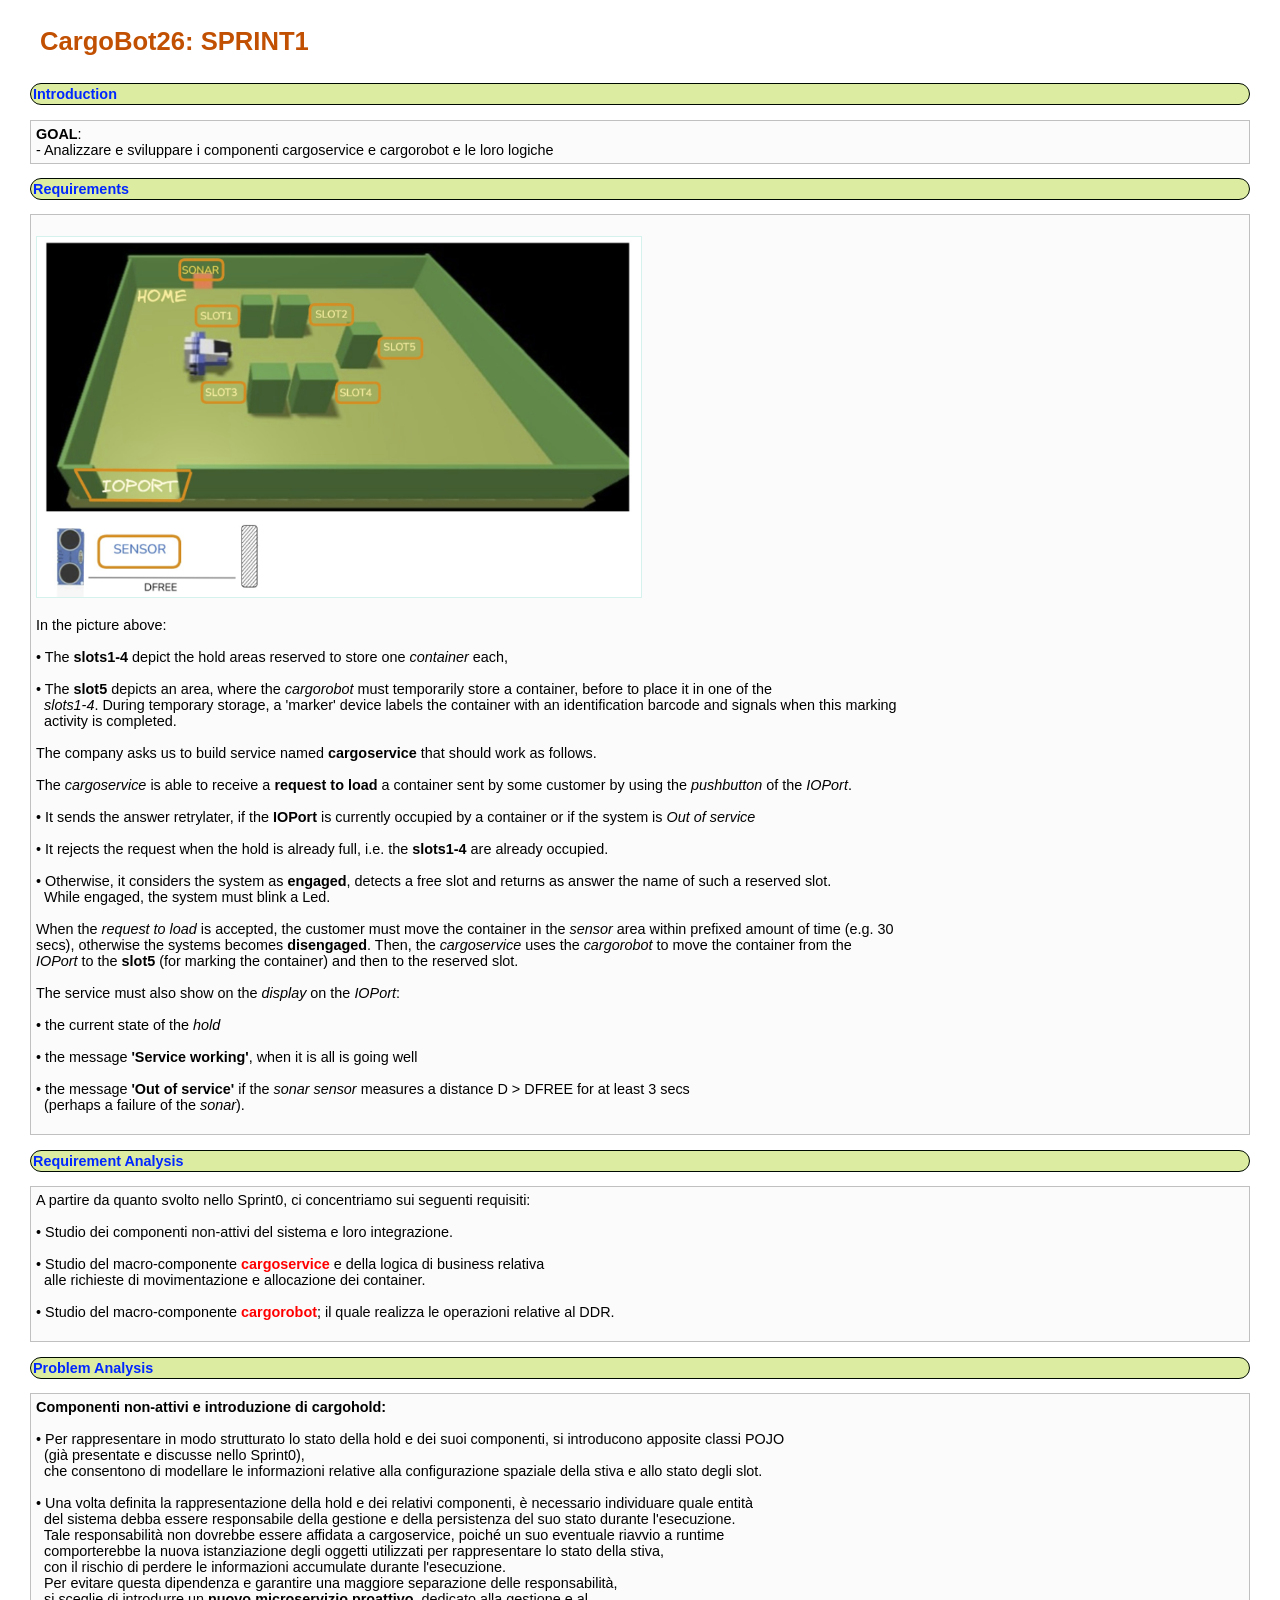
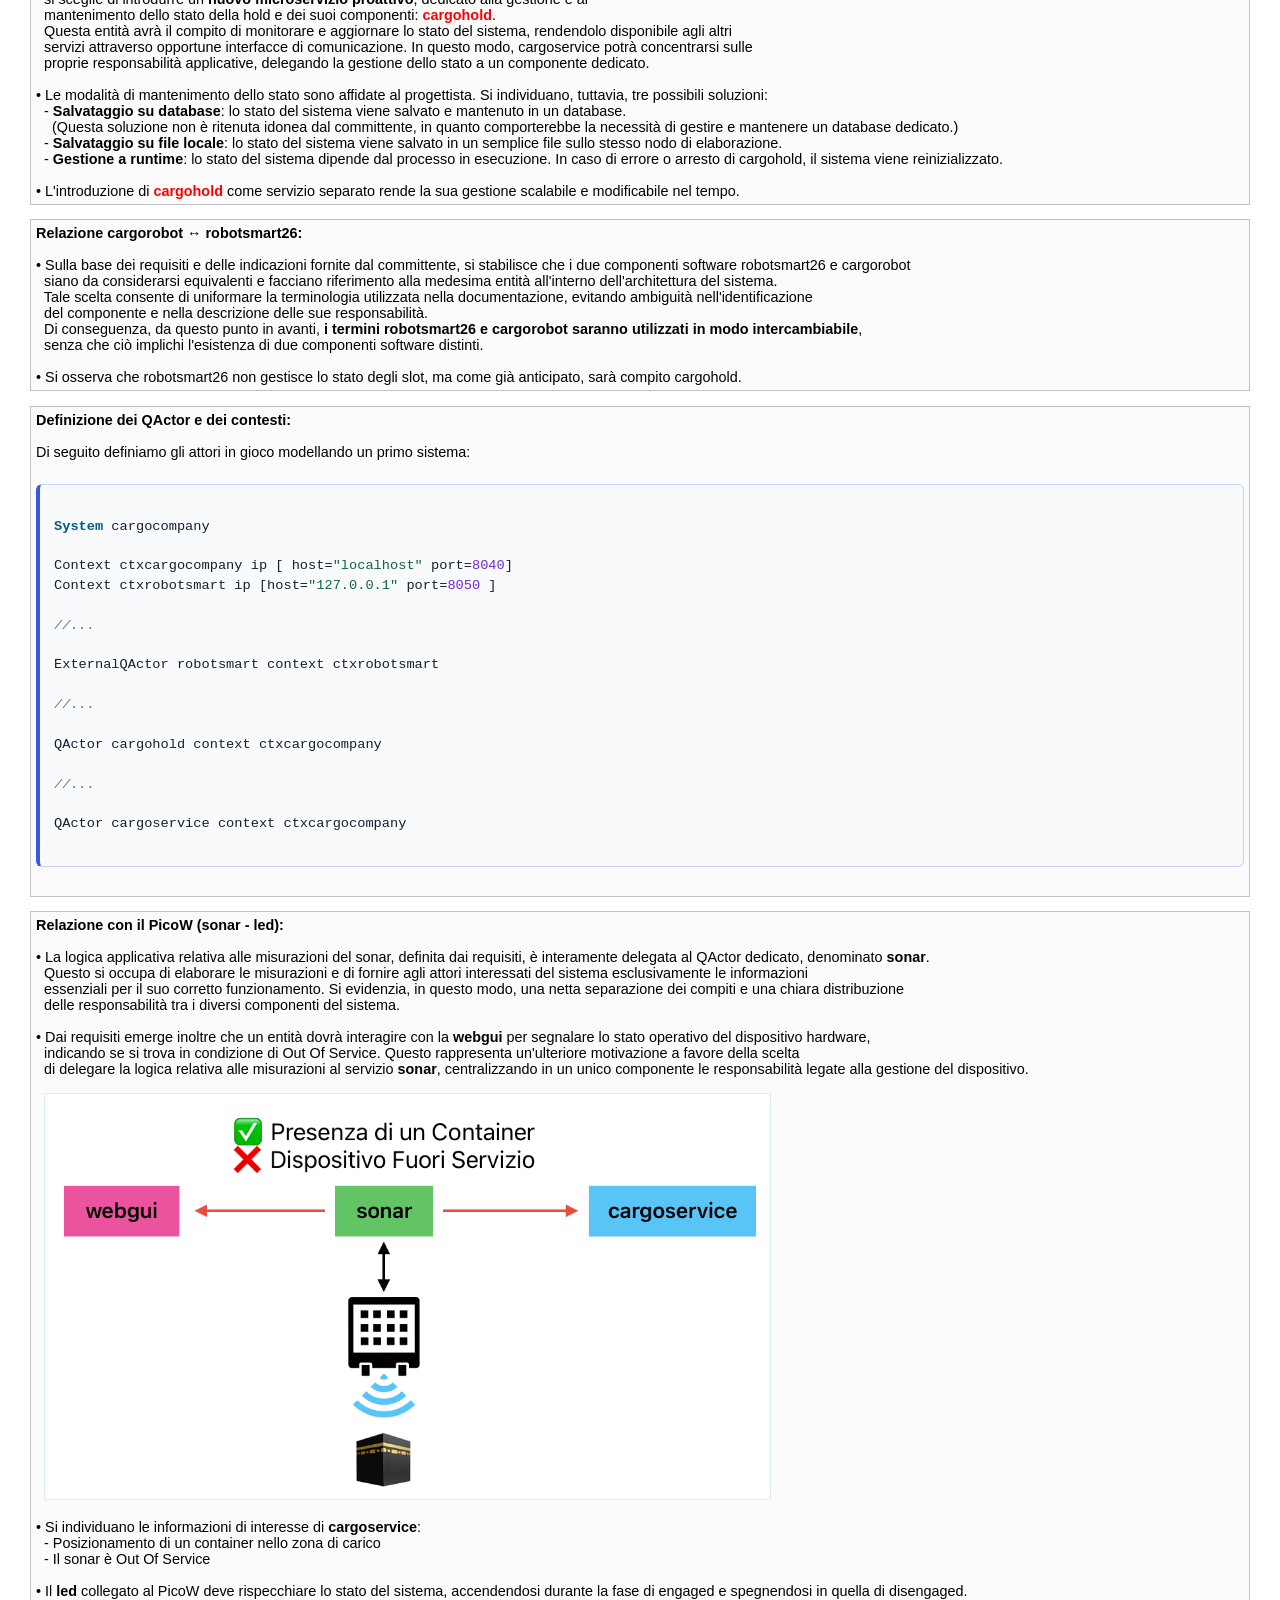
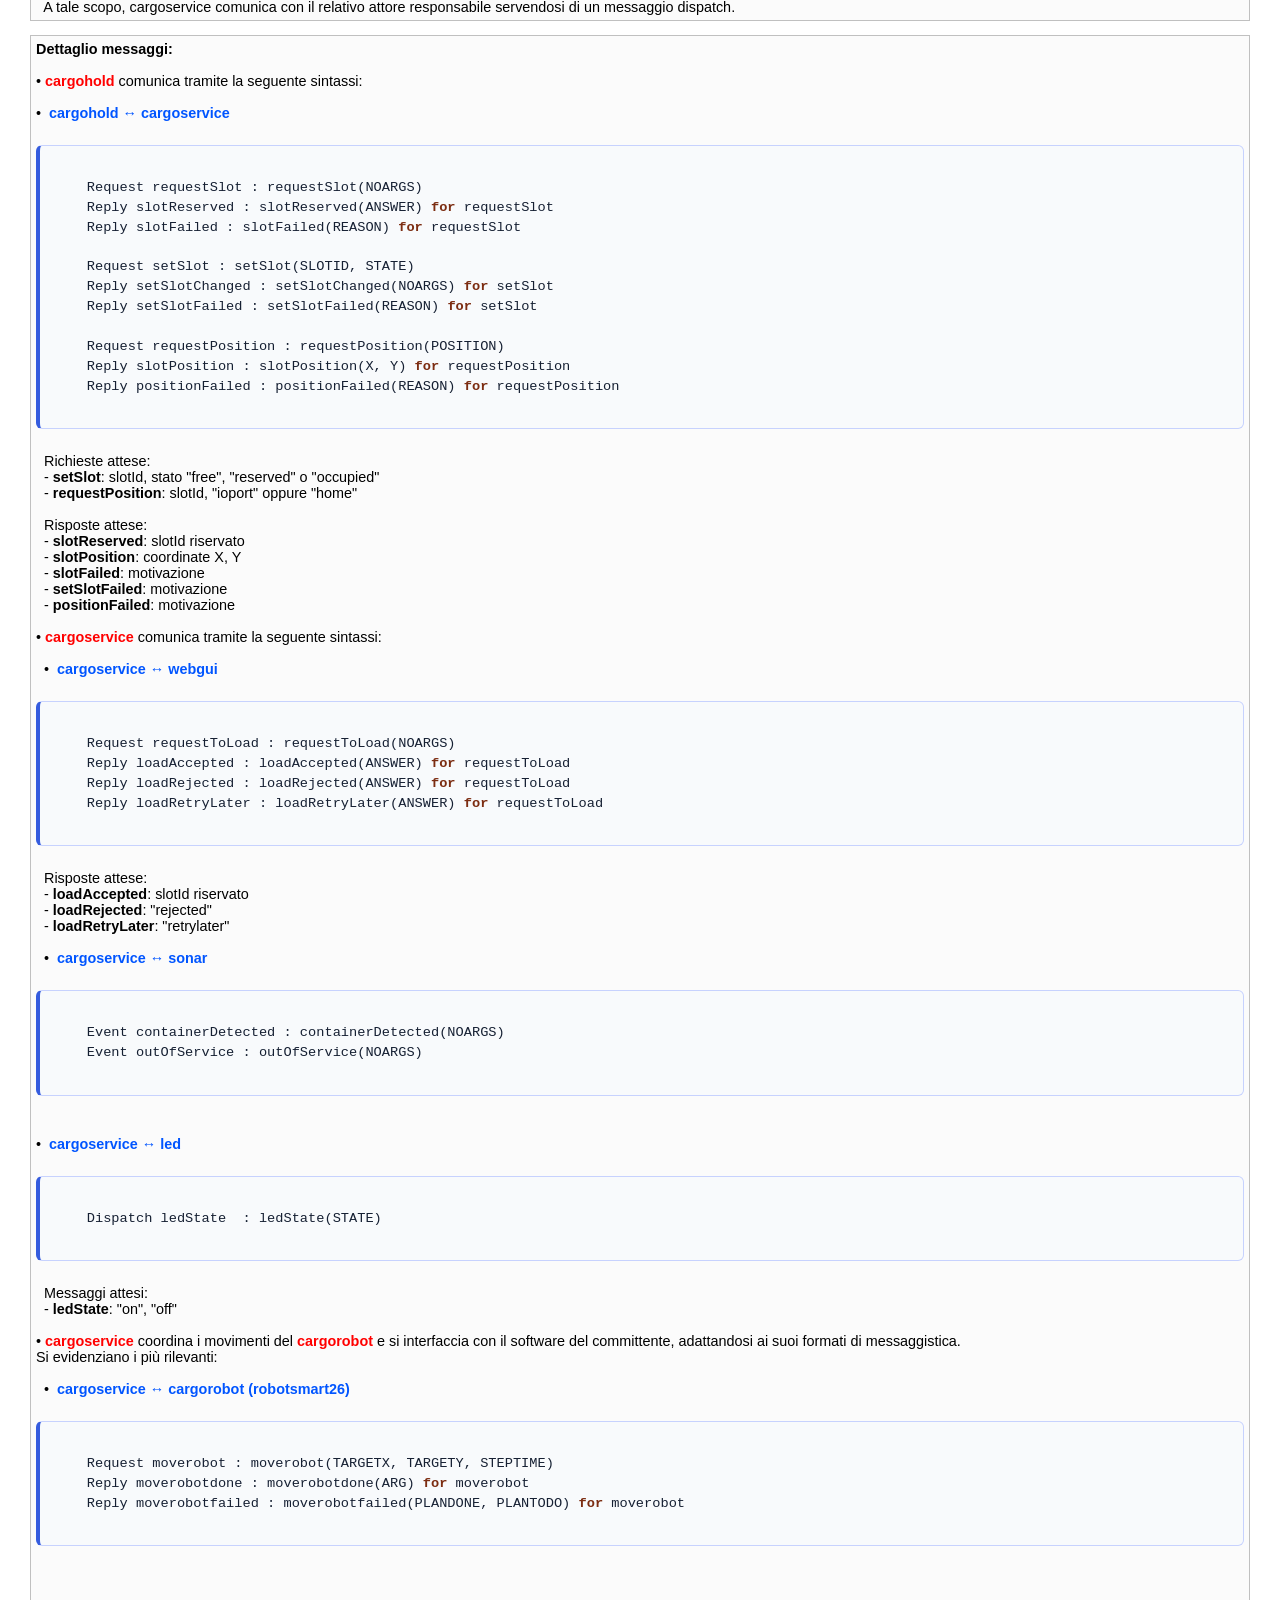
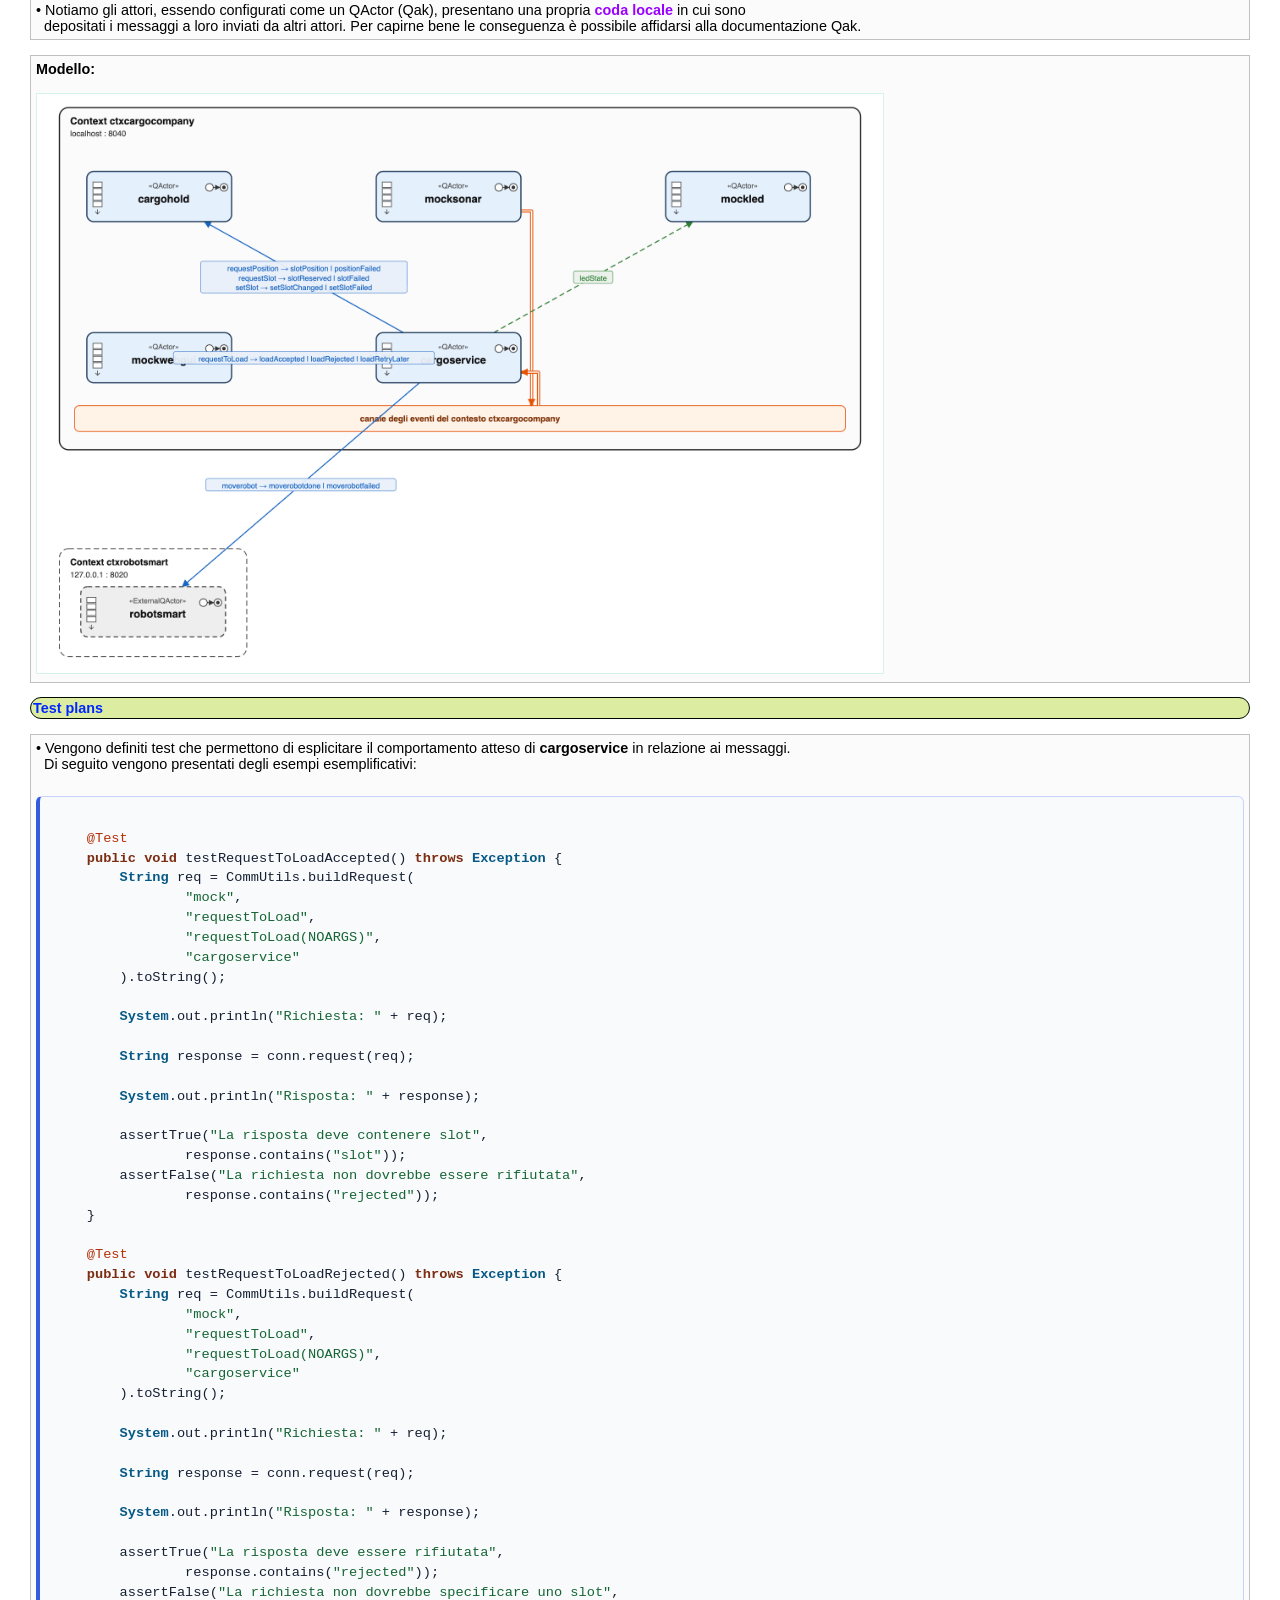
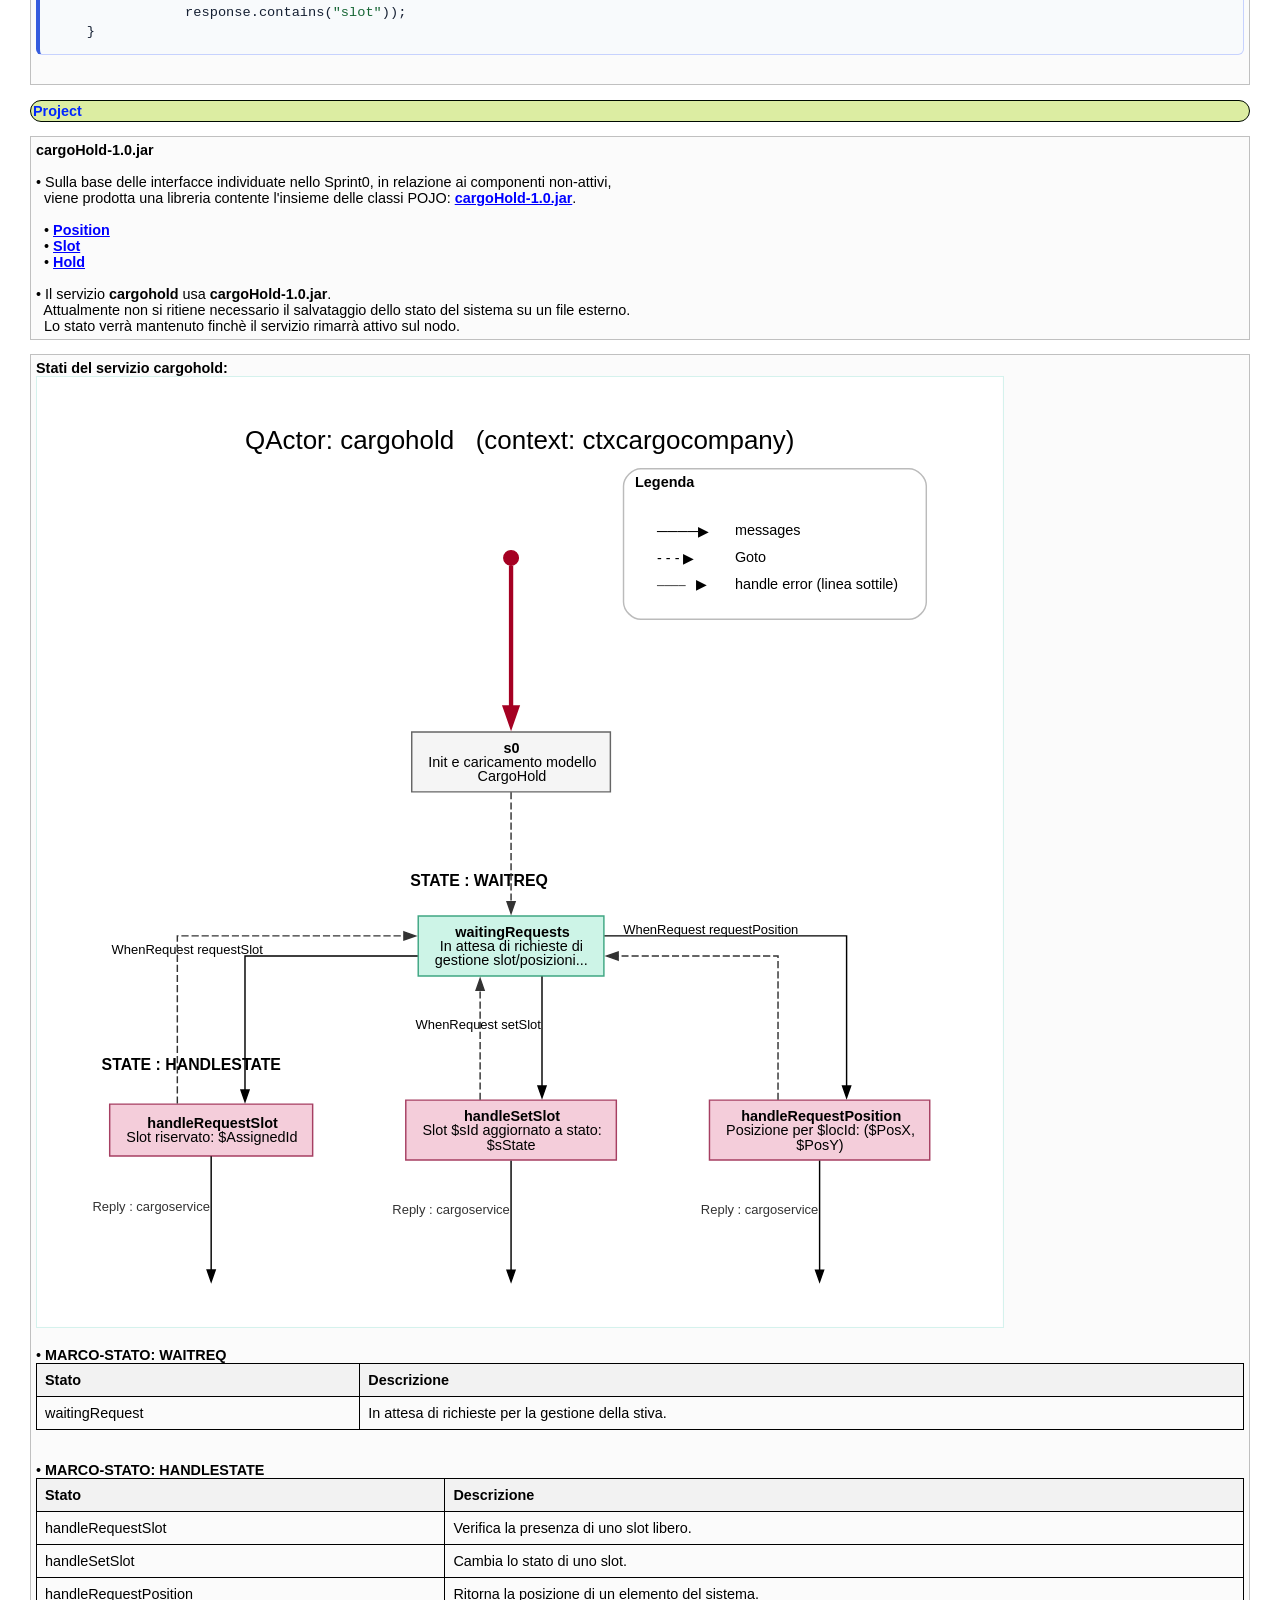
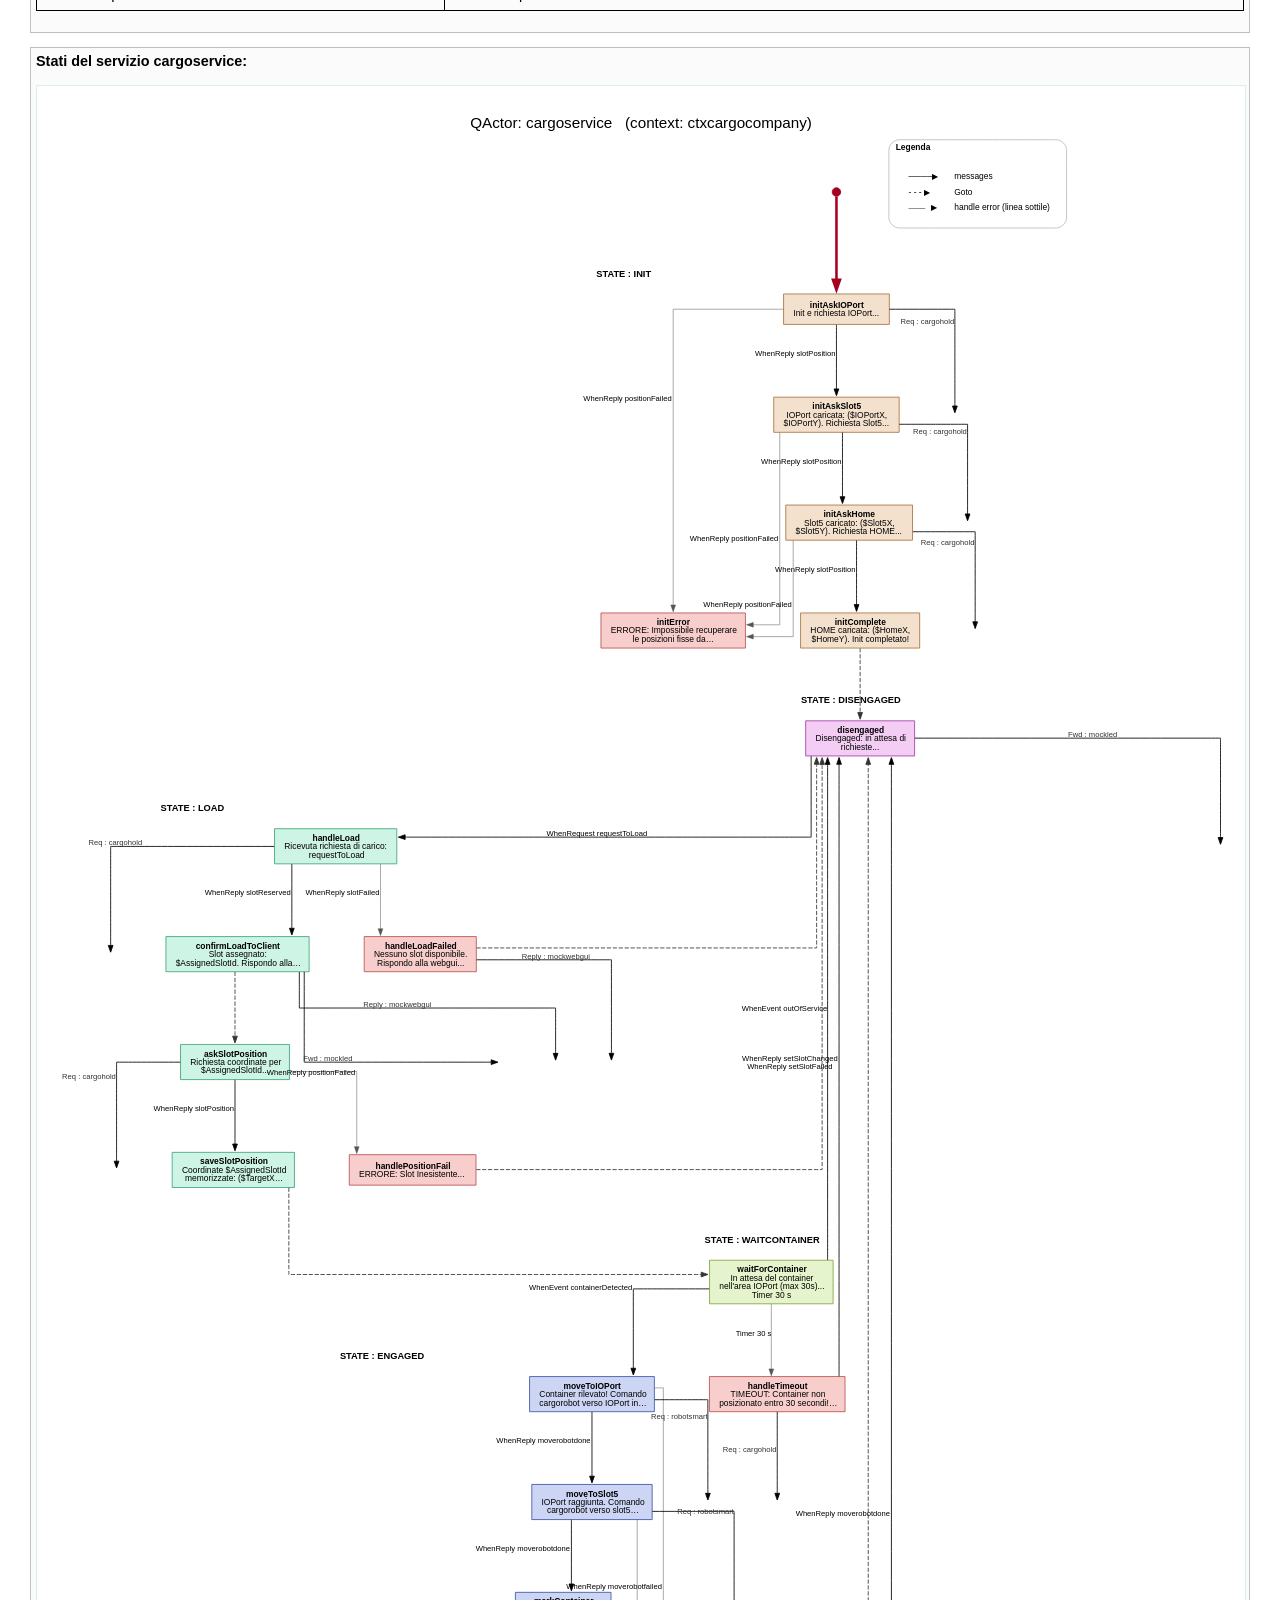
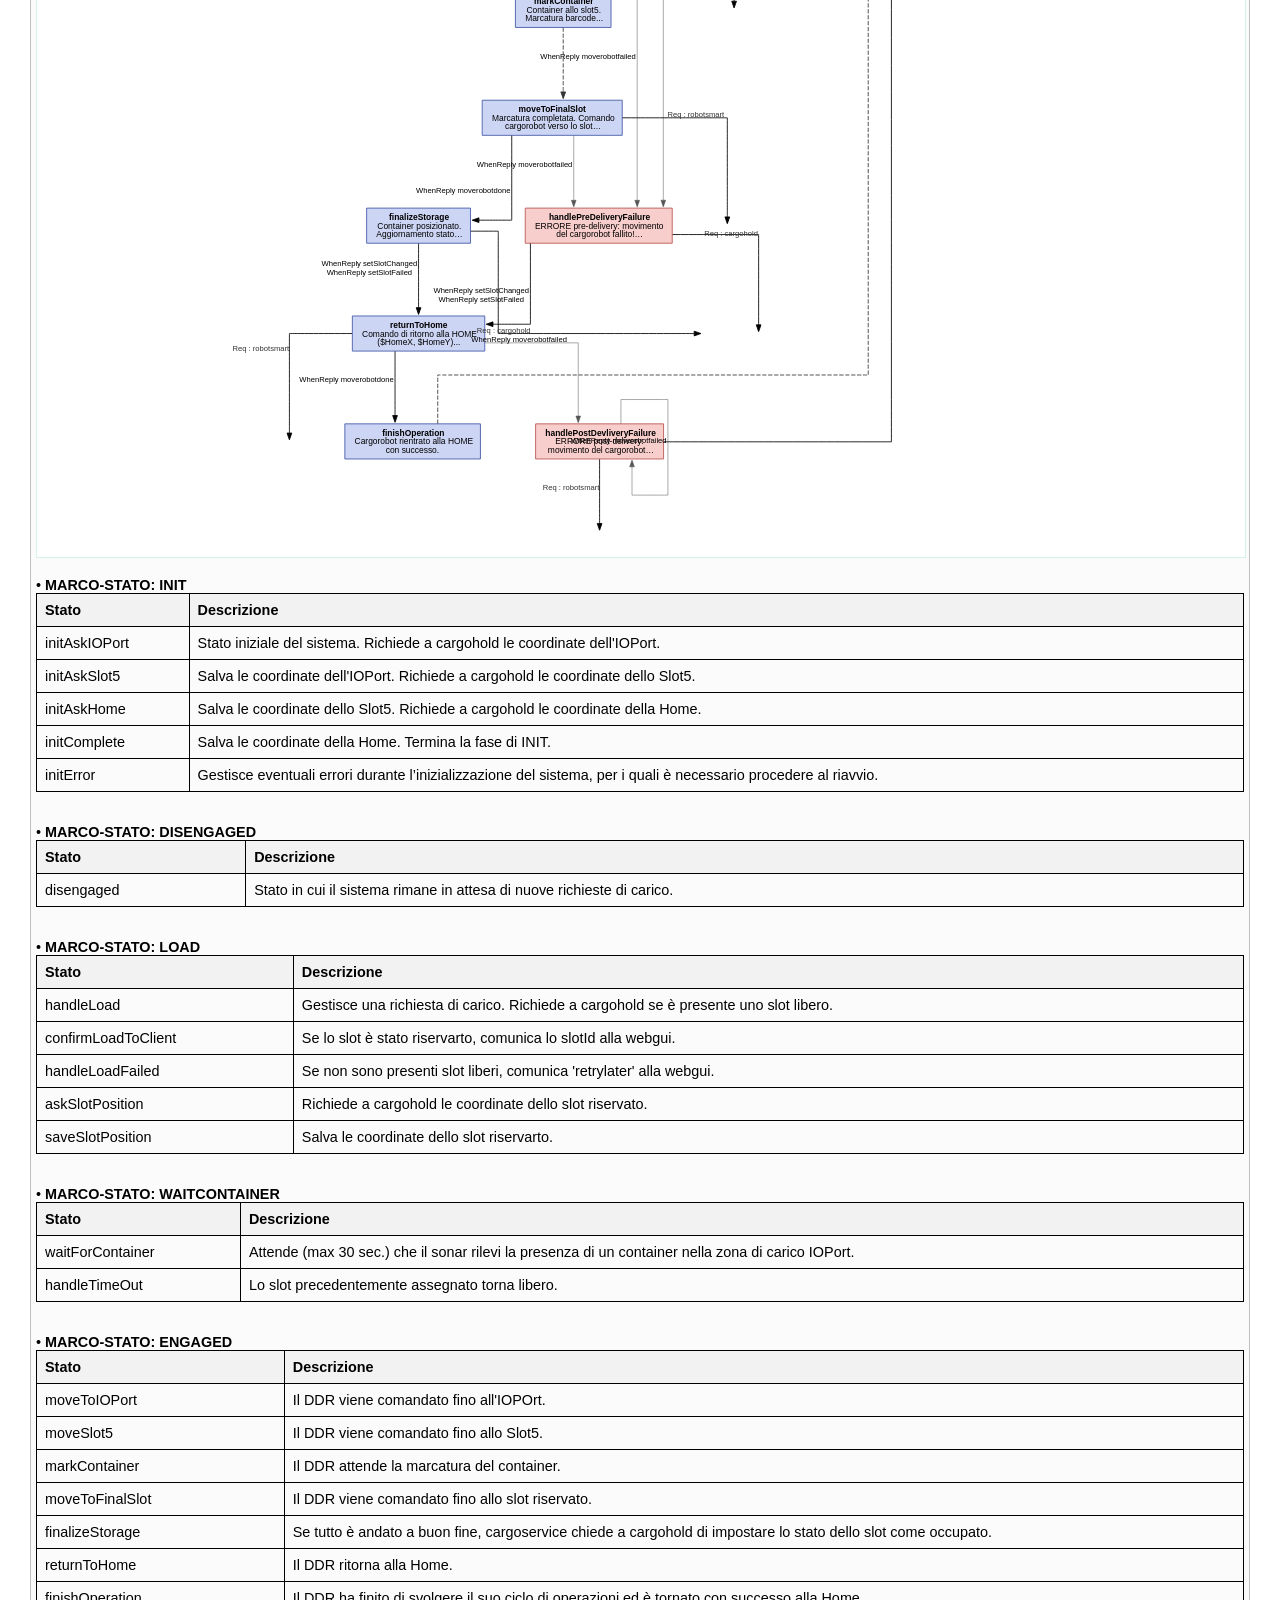
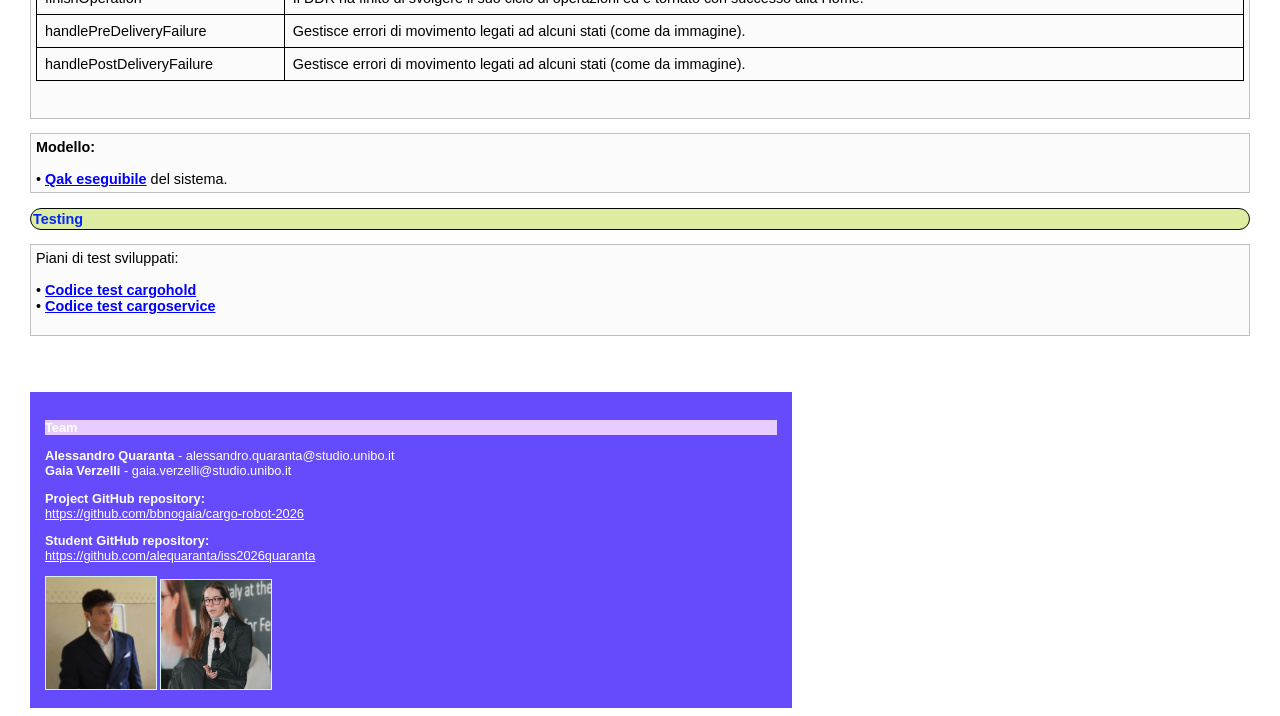
<file: Sprint1/userDocs/Sprint1.0.html>
<!DOCTYPE html PUBLIC "-//W3C//DTD HTML 4.01//EN" "http://www.w3.org/TR/html4/strict.dtd">
<html>
<head>

<link rel="stylesheet" type="text/css" href="css/mystyle.css">
<script type="text/javascript" src="js/highlight-java-code.js" defer></script>
<!--
    <script type="text/javascript" src="../css/issStyle.js"></script>
-->
    
</head>
   
<title>CargoBot26</title></head>
    

<body>
<div id="top">
<h1>CargoBot26: SPRINT1</h1>
</div>  

<div class="body">  

<h2>Introduction</h2>
<pre>
<b>GOAL</b>: 
- Analizzare e sviluppare i componenti cargoservice e cargorobot e le loro logiche
</pre>

<h2>Requirements</h2>
<!-- <div class="remark"> -->
<pre>

<img src="./img/req.jpg" alt="emiglio" width="50%" height="50%">

In the picture above:

• The <b>slots1-4</b> depict the hold areas reserved to store one <i>container</i> each,

• The <b>slot5</b> depicts an area, where the <i>cargorobot</i> must temporarily store a container, before to place it in one of the
  <i>slots1-4</i>. During temporary storage, a 'marker' device labels the container with an identification barcode and signals when this marking
  activity is completed.

The company asks us to build service named <b>cargoservice</b> that should work as follows.

The <i>cargoservice</i> is able to receive a <b>request to load</b> a container sent by some customer by using the <i>pushbutton</i> of the <i>IOPort</i>.

• It sends the answer retrylater, if the <b>IOPort</b> is currently occupied by a container or if the system is <i>Out of service</i>

• It rejects the request when the hold is already full, i.e. the <b>slots1-4</b> are already occupied.

• Otherwise, it considers the system as <b>engaged</b>, detects a free slot and returns as answer the name of such a reserved slot.
  While engaged, the system must blink a Led.

When the <i>request to load</i> is accepted, the customer must move the container in the <i>sensor</i> area within prefixed amount of time (e.g. 30
secs), otherwise the systems becomes <b>disengaged</b>. Then, the <i>cargoservice</i> uses the <i>cargorobot</i> to move the container from the
<i>IOPort</i> to the <b>slot5</b> (for marking the container) and then to the reserved slot.

The service must also show on the <i>display</i> on the <i>IOPort</i>:

• the current state of the <i>hold</i>

• the message <b>'Service working'</b>, when it is all is going well

• the message <b>'Out of service'</b> if the <i>sonar sensor</i> measures a distance D &gt; DFREE for at least 3 secs 
  (perhaps a failure of the <i>sonar</i>).

</pre>
  

<h2>Requirement Analysis</h2>

<pre>
A partire da quanto svolto nello Sprint0, ci concentriamo sui seguenti requisiti: 

• Studio dei componenti non-attivi del sistema e loro integrazione.

• Studio del macro-componente <span style="color:red;"><b>cargoservice</b></span> e della logica di business relativa 
  alle richieste di movimentazione e allocazione dei container.

• Studio del macro-componente <span style="color:red;"><b>cargorobot</b></span>; il quale realizza le operazioni relative al DDR.

</pre>
 
<h2>Problem Analysis</h2>
<pre>
<b>Componenti non-attivi e introduzione di cargohold:</b>

• Per rappresentare in modo strutturato lo stato della hold e dei suoi componenti, si introducono apposite classi POJO
  (già presentate e discusse nello Sprint0), 
  che consentono di modellare le informazioni relative alla configurazione spaziale della stiva e allo stato degli slot.

• Una volta definita la rappresentazione della hold e dei relativi componenti, è necessario individuare quale entità 
  del sistema debba essere responsabile della gestione e della persistenza del suo stato durante l'esecuzione. 
  Tale responsabilità non dovrebbe essere affidata a cargoservice, poiché un suo eventuale riavvio a runtime 
  comporterebbe la nuova istanziazione degli oggetti utilizzati per rappresentare lo stato della stiva, 
  con il rischio di perdere le informazioni accumulate durante l'esecuzione. 
  Per evitare questa dipendenza e garantire una maggiore separazione delle responsabilità, 
  si sceglie di introdurre un <b>nuovo microservizio proattivo</b>, dedicato alla gestione e al 
  mantenimento dello stato della hold e dei suoi componenti: <span style="color:red;"><b>cargohold</b></span>. 
  Questa entità avrà il compito di monitorare e aggiornare lo stato del sistema, rendendolo disponibile agli altri 
  servizi attraverso opportune interfacce di comunicazione. In questo modo, cargoservice potrà concentrarsi sulle 
  proprie responsabilità applicative, delegando la gestione dello stato a un componente dedicato.

• Le modalità di mantenimento dello stato sono affidate al progettista. Si individuano, tuttavia, tre possibili soluzioni:
  - <b>Salvataggio su database</b>: lo stato del sistema viene salvato e mantenuto in un database. 
    (Questa soluzione non è ritenuta idonea dal committente, in quanto comporterebbe la necessità di gestire e mantenere un database dedicato.)
  - <b>Salvataggio su file locale</b>: lo stato del sistema viene salvato in un semplice file sullo stesso nodo di elaborazione.
  - <b>Gestione a runtime</b>: lo stato del sistema dipende dal processo in esecuzione. In caso di errore o arresto di cargohold, il sistema viene reinizializzato.

• L'introduzione di <span style="color:red;"><b>cargohold</b></span> come servizio separato rende la sua gestione scalabile e modificabile nel tempo.
</pre>

<pre>
<b>Relazione cargorobot &leftrightarrow; robotsmart26:</b>

• Sulla base dei requisiti e delle indicazioni fornite dal committente, si stabilisce che i due componenti software robotsmart26 e cargorobot 
  siano da considerarsi equivalenti e facciano riferimento alla medesima entità all'interno dell'architettura del sistema. 
  Tale scelta consente di uniformare la terminologia utilizzata nella documentazione, evitando ambiguità nell'identificazione 
  del componente e nella descrizione delle sue responsabilità. 
  Di conseguenza, da questo punto in avanti, <b>i termini robotsmart26 e cargorobot saranno utilizzati in modo intercambiabile</b>, 
  senza che ciò implichi l'esistenza di due componenti software distinti.

• Si osserva che robotsmart26 non gestisce lo stato degli slot, ma come già anticipato, sarà compito cargohold.
</pre>

<pre>
<b>Definizione dei QActor e dei contesti:</b>

Di seguito definiamo gli attori in gioco modellando un primo sistema:

<code>
System cargocompany

Context ctxcargocompany ip [ host="localhost" port=8040] 
Context ctxrobotsmart ip [host="127.0.0.1" port=8050 ]

//...

ExternalQActor robotsmart context ctxrobotsmart

//...

QActor cargohold context ctxcargocompany

//...

QActor cargoservice context ctxcargocompany 

</code>
</pre>

<pre>
<b>Relazione con il PicoW (sonar - led):</b>

• La logica applicativa relativa alle misurazioni del sonar, definita dai requisiti, è interamente delegata al QActor dedicato, denominato <b>sonar</b>. 
  Questo si occupa di elaborare le misurazioni e di fornire agli attori interessati del sistema esclusivamente le informazioni 
  essenziali per il suo corretto funzionamento. Si evidenzia, in questo modo, una netta separazione dei compiti e una chiara distribuzione 
  delle responsabilità tra i diversi componenti del sistema.

• Dai requisiti emerge inoltre che un entità dovrà interagire con la <b>webgui</b> per segnalare lo stato operativo del dispositivo hardware, 
  indicando se si trova in condizione di Out Of Service. Questo rappresenta un'ulteriore motivazione a favore della scelta 
  di delegare la logica relativa alle misurazioni al servizio <b>sonar</b>, centralizzando in un unico componente le responsabilità legate alla gestione del dispositivo.

  <img src="../userDocs/img/sonarr.png" alt="alessandro" width="60%" height="60%">

• Si individuano le informazioni di interesse di <b>cargoservice</b>:
  - Posizionamento di un container nello zona di carico
  - Il sonar è Out Of Service

• Il <b>led</b> collegato al PicoW deve rispecchiare lo stato del sistema, accendendosi durante la fase di engaged e spegnendosi in quella di disengaged. 
  A tale scopo, cargoservice comunica con il relativo attore responsabile servendosi di un messaggio dispatch.
</pre>

<pre>
<b>Dettaglio messaggi:</b>

• <span style="color:red;"><b>cargohold</b></span> comunica tramite la seguente sintassi:

•  <span style="color:rgb(0, 85, 255);"><b>cargohold &leftrightarrow; cargoservice</b></span>
  <code>
    Request requestSlot : requestSlot(NOARGS)
    Reply slotReserved : slotReserved(ANSWER) for requestSlot
    Reply slotFailed : slotFailed(REASON) for requestSlot

    Request setSlot : setSlot(SLOTID, STATE)
    Reply setSlotChanged : setSlotChanged(NOARGS) for setSlot
    Reply setSlotFailed : setSlotFailed(REASON) for setSlot

    Request requestPosition : requestPosition(POSITION)
    Reply slotPosition : slotPosition(X, Y) for requestPosition
    Reply positionFailed : positionFailed(REASON) for requestPosition
  </code>
  Richieste attese:
  - <b>setSlot</b>: slotId, stato "free", "reserved" o "occupied"
  - <b>requestPosition</b>: slotId, "ioport" oppure "home"

  Risposte attese:
  - <b>slotReserved</b>: slotId riservato
  - <b>slotPosition</b>: coordinate X, Y
  - <b>slotFailed</b>: motivazione
  - <b>setSlotFailed</b>: motivazione
  - <b>positionFailed</b>: motivazione

• <span style="color:red;"><b>cargoservice</b></span> comunica tramite la seguente sintassi:

  •  <span style="color:rgb(0, 85, 255);"><b>cargoservice &leftrightarrow; webgui</b></span>
  <code>
    Request requestToLoad : requestToLoad(NOARGS)
    Reply loadAccepted : loadAccepted(ANSWER) for requestToLoad
    Reply loadRejected : loadRejected(ANSWER) for requestToLoad
    Reply loadRetryLater : loadRetryLater(ANSWER) for requestToLoad
  </code>
  Risposte attese:
  - <b>loadAccepted</b>: slotId riservato
  - <b>loadRejected</b>: "rejected"
  - <b>loadRetryLater</b>: "retrylater"

  •  <span style="color:rgb(0, 85, 255);"><b>cargoservice &leftrightarrow; sonar</b></span>
  <code>
    Event containerDetected : containerDetected(NOARGS)
    Event outOfService : outOfService(NOARGS)
  </code>

•  <span style="color:rgb(0, 85, 255);"><b>cargoservice &leftrightarrow; led</b></span>
  <code>
    Dispatch ledState  : ledState(STATE)
  </code>
  Messaggi attesi:
  - <b>ledState</b>: "on", "off"

• <span style="color:red;"><b>cargoservice</b></span> coordina i movimenti del <span style="color:red;"><b>cargorobot</b></span> e si interfaccia con il software del committente, adattandosi ai suoi formati di messaggistica.
Si evidenziano i più rilevanti:

  •  <span style="color:rgb(0, 85, 255);"><b>cargoservice &leftrightarrow; cargorobot (robotsmart26)</b></span>
 <code>
    Request moverobot : moverobot(TARGETX, TARGETY, STEPTIME)
    Reply moverobotdone : moverobotdone(ARG) for moverobot 
    Reply moverobotfailed : moverobotfailed(PLANDONE, PLANTODO) for moverobot 
 </code>


• Notiamo gli attori, essendo configurati come un QActor (Qak), presentano una propria <span style="color:rgb(153, 0, 255);"><b>coda locale</b></span> in cui sono
  depositati i messaggi a loro inviati da altri attori. Per capirne bene le conseguenza è possibile affidarsi alla documentazione Qak.  
</pre>

<pre>
<b>Modello:</b>

<img src="../userDocs/img/qakschema.png" alt="alessandro" width="70%" height="70%">
</pre>


<h2>Test plans</h2> 
<pre>
• Vengono definiti test che permettono di esplicitare il comportamento atteso di <b>cargoservice</b> in relazione ai messaggi. 
  Di seguito vengono presentati degli esempi esemplificativi:

<code>
    @Test
    public void testRequestToLoadAccepted() throws Exception {
        String req = CommUtils.buildRequest(
                "mock",
                "requestToLoad",
                "requestToLoad(NOARGS)",
                "cargoservice"
        ).toString();

        System.out.println("Richiesta: " + req);

        String response = conn.request(req);

        System.out.println("Risposta: " + response);

        assertTrue("La risposta deve contenere slot",
                response.contains("slot"));
        assertFalse("La richiesta non dovrebbe essere rifiutata",
                response.contains("rejected"));
    }

    @Test
    public void testRequestToLoadRejected() throws Exception {
        String req = CommUtils.buildRequest(
                "mock",
                "requestToLoad",
                "requestToLoad(NOARGS)",
                "cargoservice"
        ).toString();

        System.out.println("Richiesta: " + req);

        String response = conn.request(req);

        System.out.println("Risposta: " + response);

        assertTrue("La risposta deve essere rifiutata",
                response.contains("rejected"));
        assertFalse("La richiesta non dovrebbe specificare uno slot",
                response.contains("slot"));
    }
</code>  
</pre>

<h2>Project</h2> 
<pre>
<b>cargoHold-1.0.jar</b>

• Sulla base delle interfacce individuate nello Sprint0, in relazione ai componenti non-attivi,
  viene prodotta una libreria contente l'insieme delle classi POJO: <b><a href='https://github.com/bbnogaia/cargo-robot-2026/tree/main/Sprint1/cargoHold-1.0'>cargoHold-1.0.jar</a></b>. 

  • <b><a href='https://github.com/bbnogaia/cargo-robot-2026/blob/main/Sprint1/cargoHold-1.0/src/main/java/cargoHold/model/Position.java'>Position</a></b>
  • <b><a href='https://github.com/bbnogaia/cargo-robot-2026/blob/main/Sprint1/cargoHold-1.0/src/main/java/cargoHold/model/Slot.java'>Slot</a></b>
  • <b><a href='https://github.com/bbnogaia/cargo-robot-2026/blob/main/Sprint1/cargoHold-1.0/src/main/java/cargoHold/model/Hold.java'>Hold</a></b>

• Il servizio <b>cargohold</b> usa <b>cargoHold-1.0.jar</b>.
  Attualmente non si ritiene necessario il salvataggio dello stato del sistema su un file esterno.
  Lo stato verrà mantenuto finchè il servizio rimarrà attivo sul nodo.
</pre>
 
<pre>
<b>Stati del servizio cargohold:</b>
<img src="../cargobot1/cargobot-1.0_schemi/cargohold.svg" alt="alessandro" width="80%" height="80%">

• <b>MARCO-STATO: WAITREQ</b>
<table border="1" style="border-collapse: collapse; width: 100%; text-align: left;">
  <thead>
    <tr style="background-color: #f2f2f2;">
      <th style="padding: 8px;">Stato</th>
      <th style="padding: 8px;">Descrizione</th>
    </tr>
  </thead>
  <tbody>
    <tr>
      <td style="padding: 8px;">waitingRequest</td>
      <td style="padding: 8px;">In attesa di richieste per la gestione della stiva.</td>
    </tr>
</table>

• <b>MARCO-STATO: HANDLESTATE</b>
<table border="1" style="border-collapse: collapse; width: 100%; text-align: left;">
  <thead>
    <tr style="background-color: #f2f2f2;">
      <th style="padding: 8px;">Stato</th>
      <th style="padding: 8px;">Descrizione</th>
    </tr>
  </thead>
  <tbody>
    <tr>
      <td style="padding: 8px;">handleRequestSlot</td>
      <td style="padding: 8px;">Verifica la presenza di uno slot libero.</td>
    </tr>
    <tr>
      <td style="padding: 8px;">handleSetSlot</td>
      <td style="padding: 8px;">Cambia lo stato di uno slot.</td>
    </tr>
    <tr>
      <td style="padding: 8px;">handleRequestPosition</td>
      <td style="padding: 8px;">Ritorna la posizione di un elemento del sistema.</td>
    </tr>
</table>
</pre>



<pre>
<b>Stati del servizio cargoservice:</b>

<img src="../cargobot1/cargobot-1.0_schemi/cargoservice.svg" alt="alessandro" width="100%" height="100%">

• <b>MARCO-STATO: INIT</b>
<table border="1" style="border-collapse: collapse; width: 100%; text-align: left;">
  <thead>
    <tr style="background-color: #f2f2f2;">
      <th style="padding: 8px;">Stato</th>
      <th style="padding: 8px;">Descrizione</th>
    </tr>
  </thead>
  <tbody>
    <tr>
      <td style="padding: 8px;">initAskIOPort</td>
      <td style="padding: 8px;">Stato iniziale del sistema. Richiede a cargohold le coordinate dell'IOPort.</td>
    </tr>
    <tr>
      <td style="padding: 8px;">initAskSlot5</td>
      <td style="padding: 8px;">Salva le coordinate dell'IOPort. Richiede a cargohold le coordinate dello Slot5.</td>
    </tr>
    <tr>
      <td style="padding: 8px;">initAskHome</td>
      <td style="padding: 8px;">Salva le coordinate dello Slot5. Richiede a cargohold le coordinate della Home.</td>
    </tr>
    <tr>
      <td style="padding: 8px;">initComplete</td>
      <td style="padding: 8px;">Salva le coordinate della Home. Termina la fase di INIT.</td>
    </tr>
    <tr>
      <td style="padding: 8px;">initError</td>
      <td style="padding: 8px;">Gestisce eventuali errori durante l’inizializzazione del sistema, per i quali è necessario procedere al riavvio.</td>
    </tr>
</table>

• <b>MARCO-STATO: DISENGAGED</b>
<table border="1" style="border-collapse: collapse; width: 100%; text-align: left;">
  <thead>
    <tr style="background-color: #f2f2f2;">
      <th style="padding: 8px;">Stato</th>
      <th style="padding: 8px;">Descrizione</th>
    </tr>
  </thead>
  <tbody>
    <tr>
      <td style="padding: 8px;">disengaged</td>
      <td style="padding: 8px;">Stato in cui il sistema rimane in attesa di nuove richieste di carico.</td>
    </tr>
</table>

• <b>MARCO-STATO: LOAD</b>
<table border="1" style="border-collapse: collapse; width: 100%; text-align: left;">
  <thead>
    <tr style="background-color: #f2f2f2;">
      <th style="padding: 8px;">Stato</th>
      <th style="padding: 8px;">Descrizione</th>
    </tr>
  </thead>
  <tbody>
    <tr>
      <td style="padding: 8px;">handleLoad</td>
      <td style="padding: 8px;">Gestisce una richiesta di carico. Richiede a cargohold se è presente uno slot libero.</td>
    </tr>
    <tr>
      <td style="padding: 8px;">confirmLoadToClient</td>
      <td style="padding: 8px;">Se lo slot è stato riservarto, comunica lo slotId alla webgui.</td>
    </tr>
    <tr>
      <td style="padding: 8px;">handleLoadFailed</td>
      <td style="padding: 8px;">Se non sono presenti slot liberi, comunica 'retrylater' alla webgui.</td>
    </tr>
    <tr>
      <td style="padding: 8px;">askSlotPosition</td>
      <td style="padding: 8px;">Richiede a cargohold le coordinate dello slot riservato.</td>
    </tr>
    <tr>
      <td style="padding: 8px;">saveSlotPosition</td>
      <td style="padding: 8px;">Salva le coordinate dello slot riservarto.</td>
    </tr>
</table>

• <b>MARCO-STATO: WAITCONTAINER</b>
<table border="1" style="border-collapse: collapse; width: 100%; text-align: left;">
  <thead>
    <tr style="background-color: #f2f2f2;">
      <th style="padding: 8px;">Stato</th>
      <th style="padding: 8px;">Descrizione</th>
    </tr>
  </thead>
  <tbody>
    <tr>
      <td style="padding: 8px;">waitForContainer</td>
      <td style="padding: 8px;">Attende (max 30 sec.) che il sonar rilevi la presenza di un container nella zona di carico IOPort.</td>
    </tr>
    <tr>
      <td style="padding: 8px;">handleTimeOut</td>
      <td style="padding: 8px;">Lo slot precedentemente assegnato torna libero.</td>
    </tr>
</table>

• <b>MARCO-STATO: ENGAGED</b>
<table border="1" style="border-collapse: collapse; width: 100%; text-align: left;">
  <thead>
    <tr style="background-color: #f2f2f2;">
      <th style="padding: 8px;">Stato</th>
      <th style="padding: 8px;">Descrizione</th>
    </tr>
  </thead>
  <tbody>
    <tr>
      <td style="padding: 8px;">moveToIOPort</td>
      <td style="padding: 8px;">Il DDR viene comandato fino all'IOPOrt.</td>
    </tr>
    <tr>
      <td style="padding: 8px;">moveSlot5</td>
      <td style="padding: 8px;">Il DDR viene comandato fino allo Slot5.</td>
    </tr>
    <tr>
      <td style="padding: 8px;">markContainer</td>
      <td style="padding: 8px;">Il DDR attende la marcatura del container.</td>
    </tr>
    <tr>
      <td style="padding: 8px;">moveToFinalSlot</td>
      <td style="padding: 8px;">Il DDR viene comandato fino allo slot riservato.</td>
    </tr>
    <tr>
      <td style="padding: 8px;">finalizeStorage</td>
      <td style="padding: 8px;">Se tutto è andato a buon fine, cargoservice chiede a cargohold di impostare lo stato dello slot come occupato.</td>
    </tr>
    <tr>
      <td style="padding: 8px;">returnToHome</td>
      <td style="padding: 8px;">Il DDR ritorna alla Home.</td>
    </tr>
    <tr>
      <td style="padding: 8px;">finishOperation</td>
      <td style="padding: 8px;">Il DDR ha finito di svolgere il suo ciclo di operazioni ed è tornato con successo alla Home.</td>
    </tr>
    <tr>
      <td style="padding: 8px;">handlePreDeliveryFailure</td>
      <td style="padding: 8px;">Gestisce errori di movimento legati ad alcuni stati (come da immagine).</td>
    </tr>
    <tr>
      <td style="padding: 8px;">handlePostDeliveryFailure</td>
      <td style="padding: 8px;">Gestisce errori di movimento legati ad alcuni stati (come da immagine).</td>
    </tr>
</table>

</pre>

<pre>
<b>Modello:</b>

• <b><a href='https://github.com/bbnogaia/cargo-robot-2026/blob/main/Sprint1/cargobot1/src/cargobot-1.0.qak'>Qak eseguibile</a></b> del sistema.
</pre>

<h2>Testing</h2> 
<pre>
Piani di test sviluppati:

• <b><a href='https://github.com/bbnogaia/cargo-robot-2026/blob/main/Sprint1/cargobot1/src/it/unibo/test/CargoHoldTest.java'>Codice test cargohold</a></b>
• <b><a href='https://github.com/bbnogaia/cargo-robot-2026/blob/main/Sprint1/cargobot1/src/it/unibo/test/CargoServiceTest.java'>Codice test cargoservice</a></b>

</pre>

 
<!-- USEFUL
<table style="width:100%" border="1">
<tr>
<td style="width:50%">
</td>
<td></td>
</tr>
</table>
-->
	      	
<br/><br/> 	
</div>   

<div style="background-color:rgba(86, 56, 253, 0.9); width:60%; text-align:left; color:white; padding:15px;">
    <h3>Team</h3>
    <p>
        <strong>Alessandro Quaranta</strong> - alessandro.quaranta@studio.unibo.it<br>
        <strong>Gaia Verzelli</strong> - gaia.verzelli@studio.unibo.it
    </p>
    <p>
        <strong>Project GitHub repository:</strong><br>
        <a href="https://github.com/bbnogaia/cargo-robot-2026" style="color:white;">
            https://github.com/bbnogaia/cargo-robot-2026
        </a>
    </p>

    <p>
        <strong>Student GitHub repository:</strong><br>
        <a href="https://github.com/alequaranta/iss2026quaranta" style="color:white;">
            https://github.com/alequaranta/iss2026quaranta
        </a>
    </p>
    <img src="./img/alessandro.jpg" alt="alessandro" width="15%" height="15%">
    <img src="./img/gaia.jpg" alt="gaia" width="15%" height="15%">
</div>
</body>
</html>
</file>
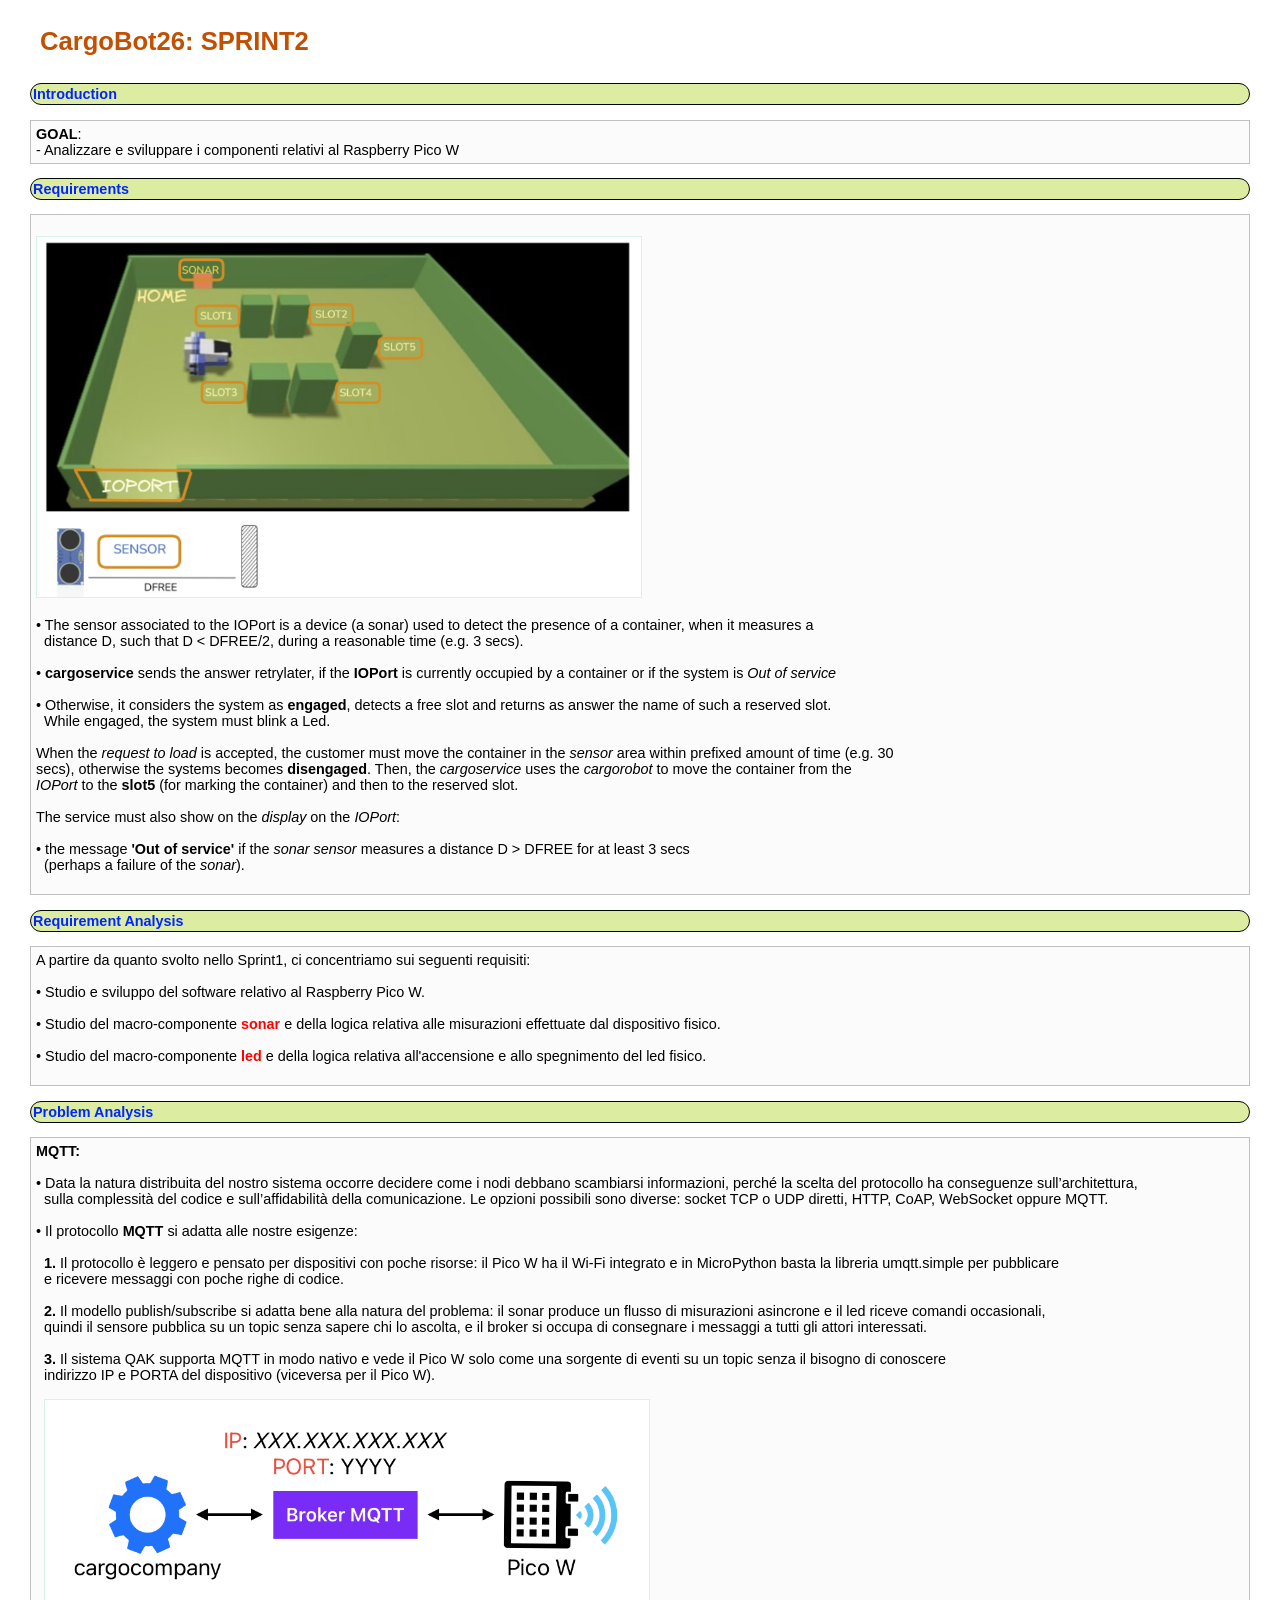
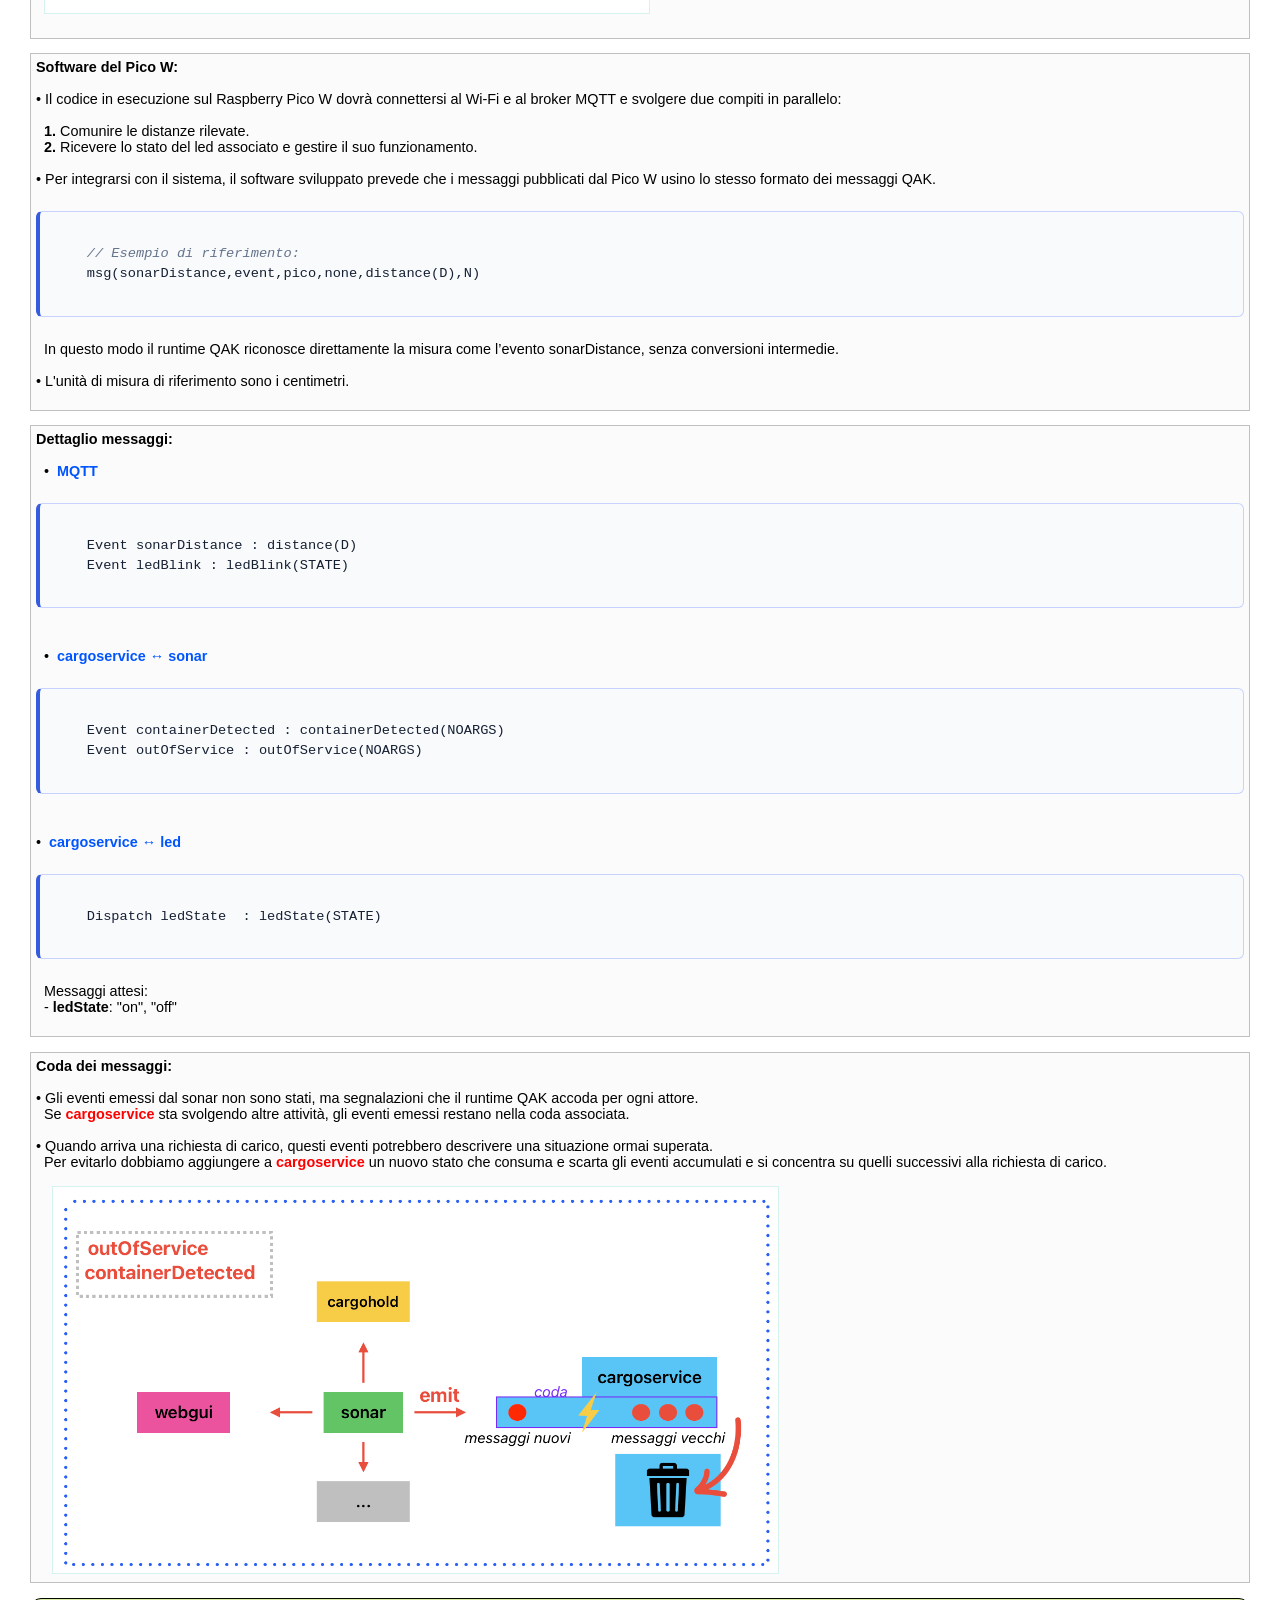
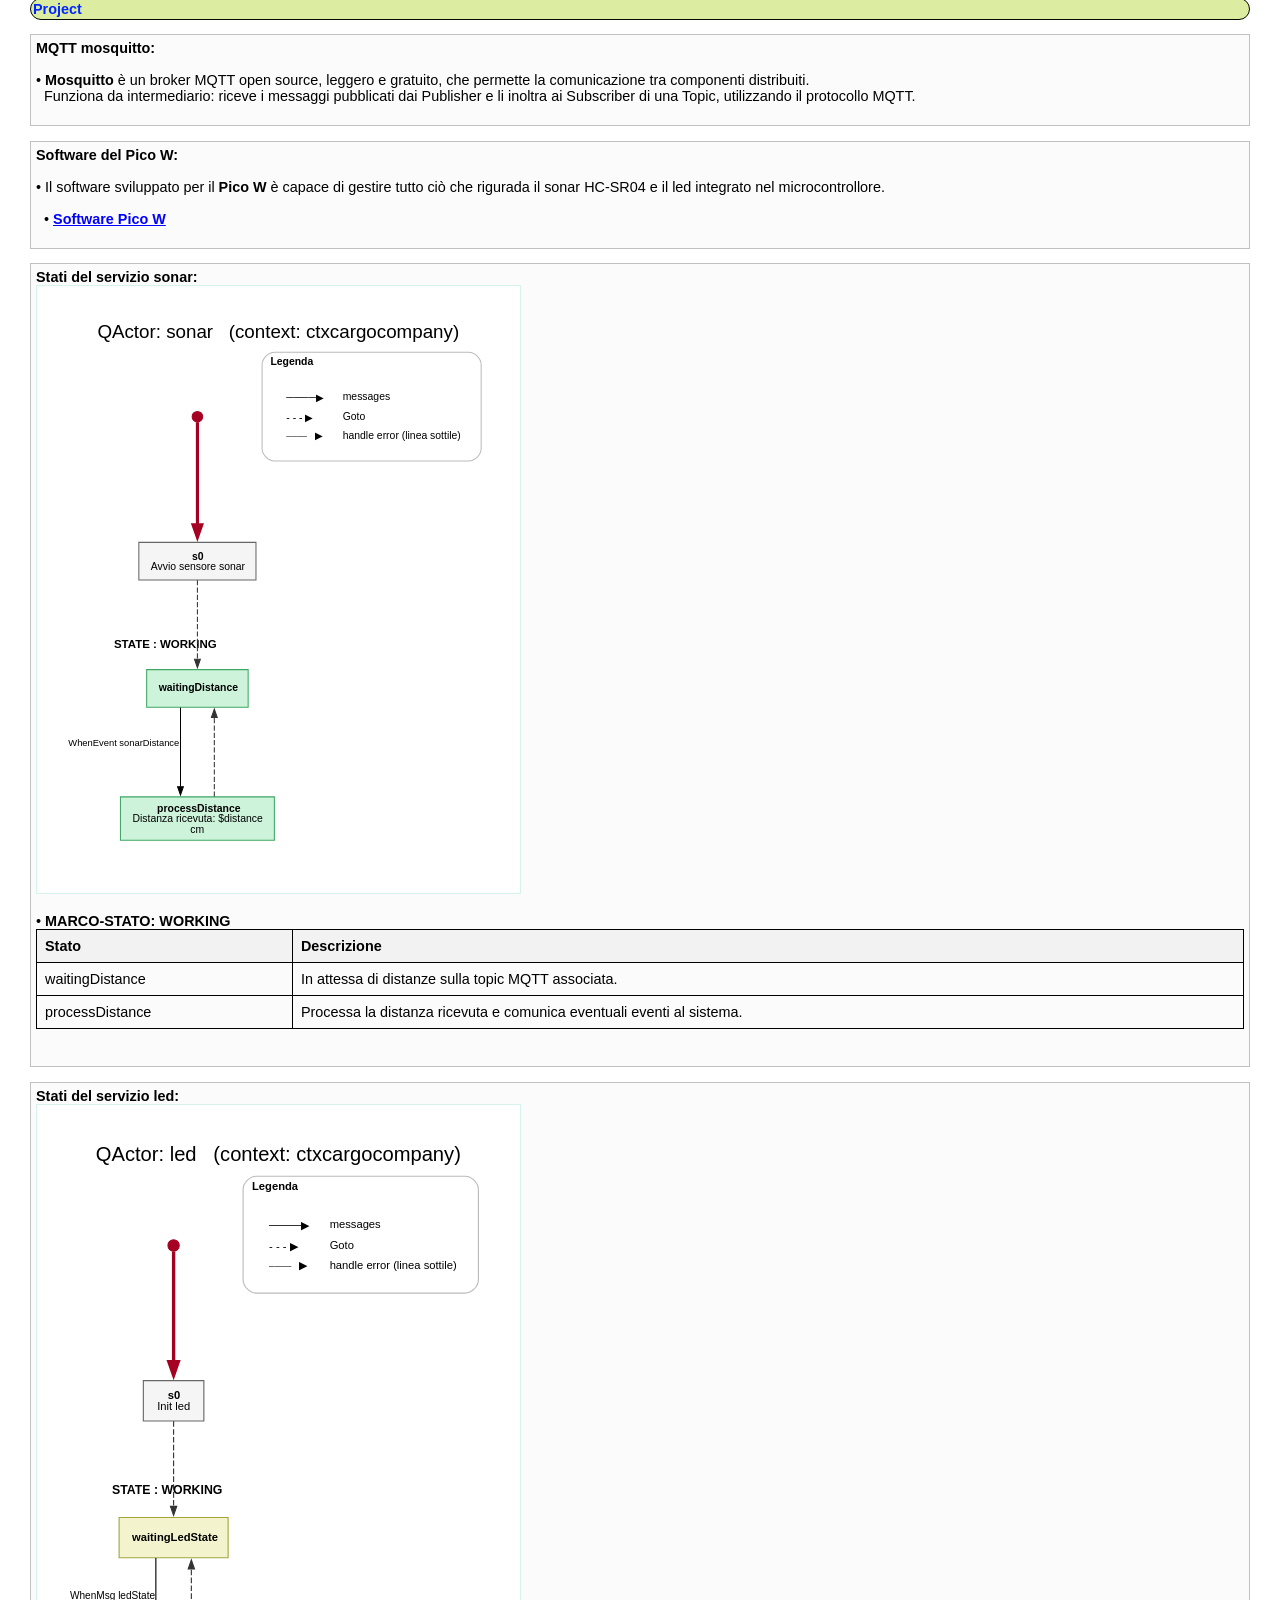
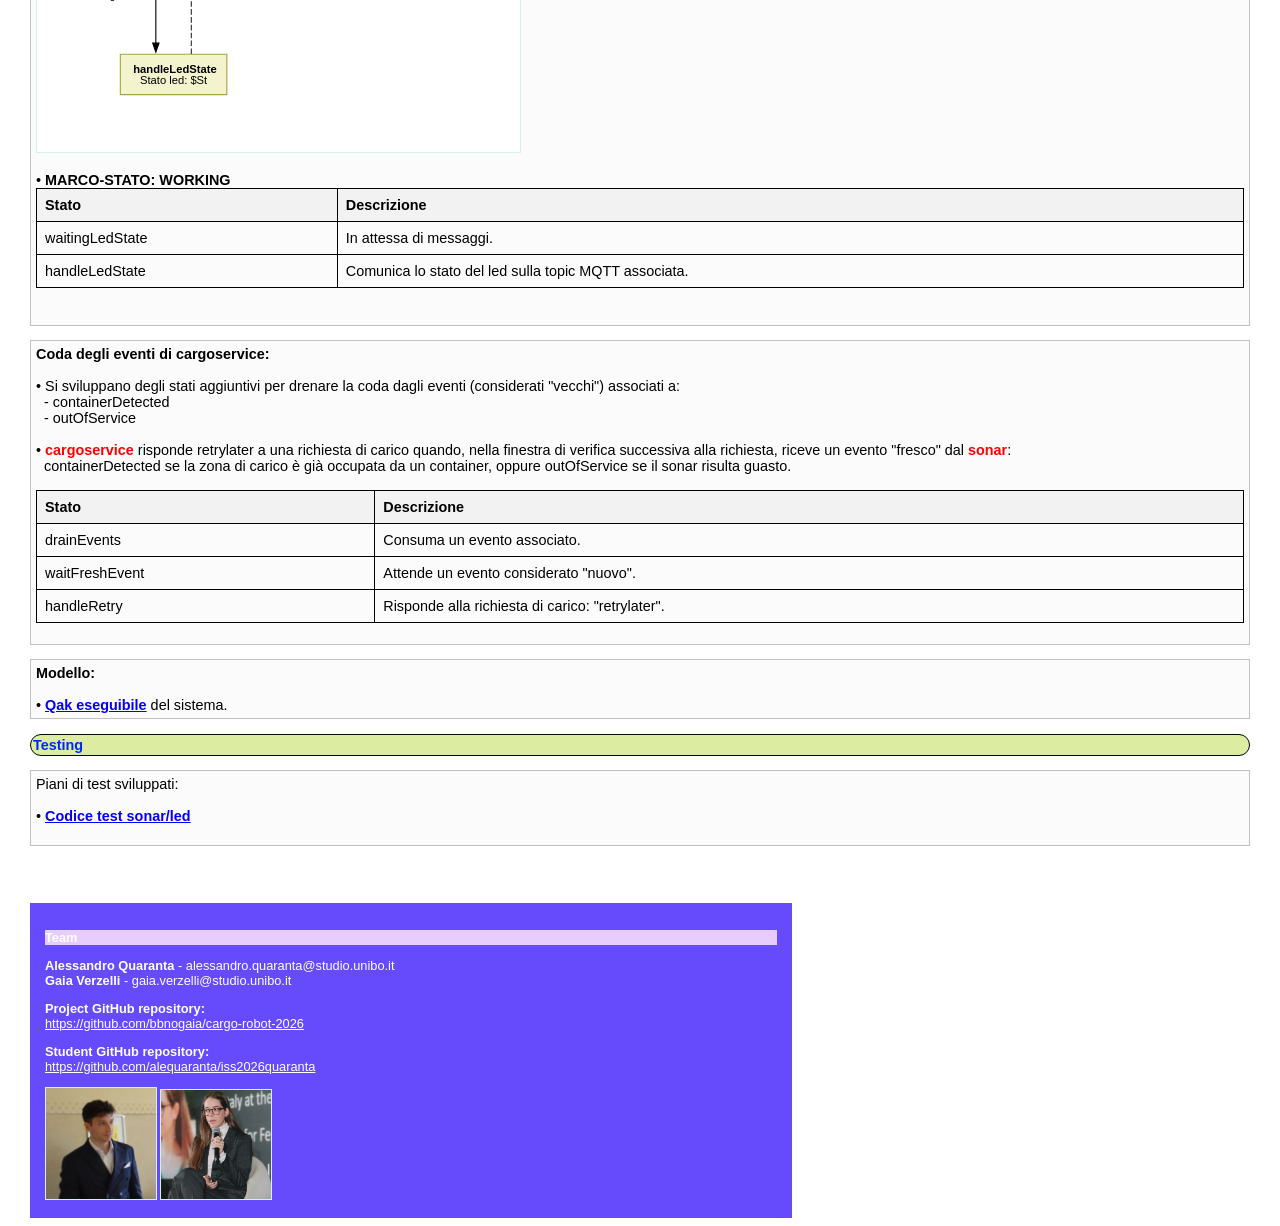
<file: Sprint2/userDocs/Sprint2.0.html>
<!DOCTYPE html PUBLIC "-//W3C//DTD HTML 4.01//EN" "http://www.w3.org/TR/html4/strict.dtd">
<html>
<head>

<link rel="stylesheet" type="text/css" href="css/mystyle.css">
<script type="text/javascript" src="js/highlight-java-code.js" defer></script>
<!--
    <script type="text/javascript" src="../css/issStyle.js"></script>
-->
    
</head>
   
<title>CargoBot26</title></head>
    

<body>
<div id="top">
<h1>CargoBot26: SPRINT2</h1>
</div>  

<div class="body">  

<h2>Introduction</h2>
<pre>
<b>GOAL</b>: 
- Analizzare e sviluppare i componenti relativi al Raspberry Pico W
</pre>

<h2>Requirements</h2>
<!-- <div class="remark"> -->
<pre>

<img src="./img/req.jpg" alt="emiglio" width="50%" height="50%">

• The sensor associated to the IOPort is a device (a sonar) used to detect the presence of a container, when it measures a
  distance D, such that D < DFREE/2, during a reasonable time (e.g. 3 secs). 

• <b>cargoservice</b> sends the answer retrylater, if the <b>IOPort</b> is currently occupied by a container or if the system is <i>Out of service</i>

• Otherwise, it considers the system as <b>engaged</b>, detects a free slot and returns as answer the name of such a reserved slot.
  While engaged, the system must blink a Led.

When the <i>request to load</i> is accepted, the customer must move the container in the <i>sensor</i> area within prefixed amount of time (e.g. 30
secs), otherwise the systems becomes <b>disengaged</b>. Then, the <i>cargoservice</i> uses the <i>cargorobot</i> to move the container from the
<i>IOPort</i> to the <b>slot5</b> (for marking the container) and then to the reserved slot.

The service must also show on the <i>display</i> on the <i>IOPort</i>:

• the message <b>'Out of service'</b> if the <i>sonar sensor</i> measures a distance D &gt; DFREE for at least 3 secs 
  (perhaps a failure of the <i>sonar</i>).

</pre>
  

<h2>Requirement Analysis</h2>

<pre>
A partire da quanto svolto nello Sprint1, ci concentriamo sui seguenti requisiti: 

• Studio e sviluppo del software relativo al Raspberry Pico W.

• Studio del macro-componente <span style="color:red;"><b>sonar</b></span> e della logica relativa alle misurazioni effettuate dal dispositivo fisico.

• Studio del macro-componente <span style="color:red;"><b>led</b></span> e della logica relativa all'accensione e allo spegnimento del led fisico.

</pre>
 
<h2>Problem Analysis</h2>
<pre>
<b>MQTT:</b>

• Data la natura distribuita del nostro sistema occorre decidere come i nodi debbano scambiarsi informazioni, perché la scelta del protocollo ha conseguenze sull’architettura, 
  sulla complessità del codice e sull’affidabilità della comunicazione. Le opzioni possibili sono diverse: socket TCP o UDP diretti, HTTP, CoAP, WebSocket oppure MQTT.

• Il protocollo <b>MQTT</b> si adatta alle nostre esigenze:

  <b>1.</b> Il protocollo è leggero e pensato per dispositivi con poche risorse: il Pico W ha il Wi-Fi integrato e in MicroPython basta la libreria umqtt.simple per pubblicare 
  e ricevere messaggi con poche righe di codice.

  <b>2.</b> Il modello publish/subscribe si adatta bene alla natura del problema: il sonar produce un flusso di misurazioni asincrone e il led riceve comandi occasionali, 
  quindi il sensore pubblica su un topic senza sapere chi lo ascolta, e il broker si occupa di consegnare i messaggi a tutti gli attori interessati.

  <b>3.</b> Il sistema QAK supporta MQTT in modo nativo e vede il Pico W solo come una sorgente di eventi su un topic senza il bisogno di conoscere
  indirizzo IP e PORTA del dispositivo (viceversa per il Pico W). 

  <img src="../userDocs/img/mqtt.png" alt="alessandro" width="50%" height="50%">

</pre>

<pre>
<b>Software del Pico W:</b>

• Il codice in esecuzione sul Raspberry Pico W dovrà connettersi al Wi-Fi e al broker MQTT e svolgere due compiti in parallelo:

  <b>1.</b> Comunire le distanze rilevate.
  <b>2.</b> Ricevere lo stato del led associato e gestire il suo funzionamento.

• Per integrarsi con il sistema, il software sviluppato prevede che i messaggi pubblicati dal Pico W usino lo stesso formato dei messaggi QAK.
  <code>
    // Esempio di riferimento:
    msg(sonarDistance,event,pico,none,distance(D),N)
  </code>
  In questo modo il runtime QAK riconosce direttamente la misura come l’evento sonarDistance, senza conversioni intermedie.

• L'unità di misura di riferimento sono i centimetri.

</pre>

<pre>
<b>Dettaglio messaggi:</b>

  •  <span style="color:rgb(0, 85, 255);"><b>MQTT</b></span>
  <code>
    Event sonarDistance : distance(D)
    Event ledBlink : ledBlink(STATE)
  </code>

  •  <span style="color:rgb(0, 85, 255);"><b>cargoservice &leftrightarrow; sonar</b></span>
  <code>
    Event containerDetected : containerDetected(NOARGS)
    Event outOfService : outOfService(NOARGS)
  </code>

•  <span style="color:rgb(0, 85, 255);"><b>cargoservice &leftrightarrow; led</b></span>
  <code>
    Dispatch ledState  : ledState(STATE)
  </code>
  Messaggi attesi:
  - <b>ledState</b>: "on", "off"

</pre>

<pre>
<b>Coda dei messaggi:</b>

• Gli eventi emessi dal sonar non sono stati, ma segnalazioni che il runtime QAK accoda per ogni attore. 
  Se <span style="color:red;"><b>cargoservice</b></span> sta svolgendo altre attività, gli eventi emessi restano nella coda associata.

• Quando arriva una richiesta di carico, questi eventi potrebbero descrivere una situazione ormai superata.
  Per evitarlo dobbiamo aggiungere a <span style="color:red;"><b>cargoservice</b></span> un nuovo stato che consuma e scarta gli eventi accumulati e si concentra su quelli successivi alla richiesta di carico.

    <img src="../userDocs/img/coda.png" alt="alessandro" width="60%" height="60%">
</pre>

<h2>Project</h2> 
<pre>
<b>MQTT mosquitto:</b>

• <b>Mosquitto</b> è un broker MQTT open source, leggero e gratuito, che permette la comunicazione tra componenti distribuiti.
  Funziona da intermediario: riceve i messaggi pubblicati dai Publisher e li inoltra ai Subscriber di una Topic, utilizzando il protocollo MQTT.

</pre>
<pre>
<b>Software del Pico W:</b>

• Il software sviluppato per il <b>Pico W</b> è capace di gestire tutto ciò che rigurada il sonar HC-SR04 e il led integrato nel microcontrollore.

  • <b><a href='https://github.com/bbnogaia/cargo-robot-2026/blob/main/Sprint2/fetal_pico_cargocompany.py'>Software Pico W</a></b>

</pre>

<pre>
<b>Stati del servizio sonar:</b>
<img src="../userDocs/img/cargobot-2.0_schemi/sonar.svg" alt="alessandro" width="40%" height="40%">

• <b>MARCO-STATO: WORKING</b>
<table border="1" style="border-collapse: collapse; width: 100%; text-align: left;">
  <thead>
    <tr style="background-color: #f2f2f2;">
      <th style="padding: 8px;">Stato</th>
      <th style="padding: 8px;">Descrizione</th>
    </tr>
  </thead>
  <tbody>
    <tr>
      <td style="padding: 8px;">waitingDistance</td>
      <td style="padding: 8px;">In attessa di distanze sulla topic MQTT associata.</td>
    </tr>
    <tr>
      <td style="padding: 8px;">processDistance</td>
      <td style="padding: 8px;">Processa la distanza ricevuta e comunica eventuali eventi al sistema.</td>
    </tr>
</table>

</pre>

<pre>
<b>Stati del servizio led:</b>
<img src="../userDocs/img/cargobot-2.0_schemi/led.svg" alt="alessandro" width="40%" height="40%">

• <b>MARCO-STATO: WORKING</b>
<table border="1" style="border-collapse: collapse; width: 100%; text-align: left;">
  <thead>
    <tr style="background-color: #f2f2f2;">
      <th style="padding: 8px;">Stato</th>
      <th style="padding: 8px;">Descrizione</th>
    </tr>
  </thead>
  <tbody>
    <tr>
      <td style="padding: 8px;">waitingLedState</td>
      <td style="padding: 8px;">In attessa di messaggi.</td>
    </tr>
    <tr>
      <td style="padding: 8px;">handleLedState</td>
      <td style="padding: 8px;">Comunica lo stato del led sulla topic MQTT associata.</td>
    </tr>
</table>

</pre>

<pre>
<b>Coda degli eventi di cargoservice:</b>

• Si sviluppano degli stati aggiuntivi per drenare la coda dagli eventi (considerati "vecchi") associati a: 
  - containerDetected
  - outOfService

• <span style="color:red;"><b>cargoservice</b></span> risponde retrylater a una richiesta di carico quando, nella finestra di verifica successiva alla richiesta, riceve un evento "fresco" dal <span style="color:red;"><b>sonar</b></span>: 
  containerDetected se la zona di carico è già occupata da un container, oppure outOfService se il sonar risulta guasto.

<table border="1" style="border-collapse: collapse; width: 100%; text-align: left;">
  <thead>
    <tr style="background-color: #f2f2f2;">
      <th style="padding: 8px;">Stato</th>
      <th style="padding: 8px;">Descrizione</th>
    </tr>
  </thead>
  <tbody>
    <tr>
      <td style="padding: 8px;">drainEvents</td>
      <td style="padding: 8px;">Consuma un evento associato.</td>
    </tr>
    <tr>
      <td style="padding: 8px;">waitFreshEvent</td>
      <td style="padding: 8px;">Attende un evento considerato "nuovo".</td>
    </tr>
     <tr>
      <td style="padding: 8px;">handleRetry</td>
      <td style="padding: 8px;">Risponde alla richiesta di carico: "retrylater".</td>
    </tr>
</table>
</pre>

<pre>
<b>Modello:</b>

• <b><a href='https://github.com/bbnogaia/cargo-robot-2026/blob/main/Sprint2/cargobot2/src/cargobot-2.0.qak'>Qak eseguibile</a></b> del sistema.
</pre>

<h2>Testing</h2> 
<pre>
Piani di test sviluppati:

• <b><a href='https://github.com/bbnogaia/cargo-robot-2026/blob/main/Sprint2/cargotest2/src/cargotest2/sonarTest.java'>Codice test sonar/led</a></b>

</pre>

 
<!-- USEFUL
<table style="width:100%" border="1">
<tr>
<td style="width:50%">
</td>
<td></td>
</tr>
</table>
-->
	      	
<br/><br/> 	
</div>   

<div style="background-color:rgba(86, 56, 253, 0.9); width:60%; text-align:left; color:white; padding:15px;">
    <h3>Team</h3>
    <p>
        <strong>Alessandro Quaranta</strong> - alessandro.quaranta@studio.unibo.it<br>
        <strong>Gaia Verzelli</strong> - gaia.verzelli@studio.unibo.it
    </p>
    <p>
        <strong>Project GitHub repository:</strong><br>
        <a href="https://github.com/bbnogaia/cargo-robot-2026" style="color:white;">
            https://github.com/bbnogaia/cargo-robot-2026
        </a>
    </p>

    <p>
        <strong>Student GitHub repository:</strong><br>
        <a href="https://github.com/alequaranta/iss2026quaranta" style="color:white;">
            https://github.com/alequaranta/iss2026quaranta
        </a>
    </p>
    <img src="./img/alessandro.jpg" alt="alessandro" width="15%" height="15%">
    <img src="./img/gaia.jpg" alt="gaia" width="15%" height="15%">
</div>
</body>
</html>
</file>
<file: Sprint0/userDocs/css/mystyle.css>
body {
			font-family: 'Arial', serif;
			margin-left: 30px;
			margin-right: 30px;
			font-size: 0.8em;
}
 
 
 
		a:link{
			text-decoration: underline;
			color: blue;
			font-color: #ffccff;
			font-size: 100%;
		}


		hr {
			clear: both;
			height: 1px;
			color: #242424;
			background-color: transparent;
		}


div.top {
	width: 80%;
}
		
		div.bottom {
			width: 60%;
			background-color: lightyellow;
			border-style: solid;
			margin-top: 3em;
			margin-left:0.5em;
		}

		#i {
			color: #ff1010;
		}

		tt {
			font-family: "Arial";
			font-size: 90%;
			color: #006600;
		}

		em {
			font-family: "Arial";
			font-size: 110%;
			font-weight: bold;
			border-style: solid;
			border-color: #abe876;
			color: #1632cc;
		}

		bc {
			font-family: "Arial";
			font-size: 90%;
			font-weight: bold;
			color: #990000;
			background-color: #fcf8c7;
		}

		ks {
			font-family: "Arial";
			font-weight: bold;
			color: #0000CD;
			font-size: 90%;
		}

		kc {
			font-family: "Arial";
			font-weight: bold;
			color: #008000;
			font-size: 90%;
		}

		pre {
			font-family: "Arial";
			font-size: 0.8em;
			background-color: #fbfbfb;
			border: 1.5px solid silver;
			padding: 5px;
		}

		code.java-highlighted {
			display: block;
			white-space: pre;
			overflow-x: auto;
			margin: 8px 0;
			padding: 12px 14px;
			border: 1px solid #c7d2fe;
			border-left: 4px solid #355cde;
			border-radius: 6px;
			background-color: #f8fafc;
			color: #162033;
			font-family: "Courier New", Courier, monospace;
			font-size: 0.95em;
			line-height: 1.45;
		}

		.code-keyword {
			color: #7c2d12;
			font-weight: bold;
		}

		.code-type {
			color: #075985;
			font-weight: bold;
		}

		.code-string {
			color: #166534;
		}

		.code-number {
			color: #6d28d9;
		}

		.code-comment {
			color: #64748b;
			font-style: italic;
		}

		.code-annotation {
			color: #b43109;
		}

		div.body {
			font-size: 18px;
		}

 		h1 {
			font-size: 2.0em;
			background-color: white;
			color: #c25003;
			padding: 10px;
		}

		h2 {
			#background-color: #9ed8ff;
		font-size: 0.8em;
		background-color: #dceda2 !important;
		color: rgb(0, 38, 255) !important;
		margin: 100 !important;
		border: 1px solid rgb(0, 10, 0) !important;
		border-radius: 15px !important;
		padding: 2px !important;
		}

		h3 {
			background-color: #e6ccff;
			font-size: 100%;
		}

		h4 {
			background-color: #ccffcc;
			font-size: 100%;
			width: 95%;
			border-radius: 5px;
			padding: 2px;
		}

		h5 {
			background-color: #d5ffb0;
			font-size: 100%;
		}

		div.req {
			background-color: #d9ffb3;
			font-size: 18px;
			width: 700px;
			border: 3px solid green;
			padding: 15px;
			margin: 10px;
		}

		div.remark {
			background-color: #E3F2FD;
			border: 1.5px solid #d5f2ed;
			padding: 15px;
			margin: 10px;
			border-radius: 25px;
		}

		table,
		th,
		td {
			border: 1px solid black;
			border-collapse: collapse;
		}

		ol,
		ul,
		li {
			margin: 0;
			margin-left: 10px;
			padding: 0;
			padding-bottom: 5px;
		}

		table,
		th,
		td {
			border: 1px solid black;
		}

		img {
			border: 1.5px solid #d5f2ed
		}
 
		div.wrapdesc {
			width: 90%;
			margin: auto;
		}

		div.imagedesc {
			width: 85%;
			margin: auto;
		}
</file>
<file: Sprint1/userDocs/css/mystyle.css>
body {
			font-family: 'Arial', serif;
			margin-left: 30px;
			margin-right: 30px;
			font-size: 0.8em;
}
 
 
 
		a:link{
			text-decoration: underline;
			color: blue;
			font-color: #ffccff;
			font-size: 100%;
		}


		hr {
			clear: both;
			height: 1px;
			color: #242424;
			background-color: transparent;
		}


div.top {
	width: 80%;
}
		
		div.bottom {
			width: 60%;
			background-color: lightyellow;
			border-style: solid;
			margin-top: 3em;
			margin-left:0.5em;
		}

		#i {
			color: #ff1010;
		}

		tt {
			font-family: "Arial";
			font-size: 90%;
			color: #006600;
		}

		em {
			font-family: "Arial";
			font-size: 110%;
			font-weight: bold;
			border-style: solid;
			border-color: #abe876;
			color: #1632cc;
		}

		bc {
			font-family: "Arial";
			font-size: 90%;
			font-weight: bold;
			color: #990000;
			background-color: #fcf8c7;
		}

		ks {
			font-family: "Arial";
			font-weight: bold;
			color: #0000CD;
			font-size: 90%;
		}

		kc {
			font-family: "Arial";
			font-weight: bold;
			color: #008000;
			font-size: 90%;
		}

		pre {
			font-family: "Arial";
			font-size: 0.8em;
			background-color: #fbfbfb;
			border: 1.5px solid silver;
			padding: 5px;
		}

		code.java-highlighted {
			display: block;
			white-space: pre;
			overflow-x: auto;
			margin: 8px 0;
			padding: 12px 14px;
			border: 1px solid #c7d2fe;
			border-left: 4px solid #355cde;
			border-radius: 6px;
			background-color: #f8fafc;
			color: #162033;
			font-family: "Courier New", Courier, monospace;
			font-size: 0.95em;
			line-height: 1.45;
		}

		.code-keyword {
			color: #7c2d12;
			font-weight: bold;
		}

		.code-type {
			color: #075985;
			font-weight: bold;
		}

		.code-string {
			color: #166534;
		}

		.code-number {
			color: #6d28d9;
		}

		.code-comment {
			color: #64748b;
			font-style: italic;
		}

		.code-annotation {
			color: #b43109;
		}

		div.body {
			font-size: 18px;
		}

 		h1 {
			font-size: 2.0em;
			background-color: white;
			color: #c25003;
			padding: 10px;
		}

		h2 {
			#background-color: #9ed8ff;
		font-size: 0.8em;
		background-color: #dceda2 !important;
		color: rgb(0, 38, 255) !important;
		margin: 100 !important;
		border: 1px solid rgb(0, 10, 0) !important;
		border-radius: 15px !important;
		padding: 2px !important;
		}

		h3 {
			background-color: #e6ccff;
			font-size: 100%;
		}

		h4 {
			background-color: #ccffcc;
			font-size: 100%;
			width: 95%;
			border-radius: 5px;
			padding: 2px;
		}

		h5 {
			background-color: #d5ffb0;
			font-size: 100%;
		}

		div.req {
			background-color: #d9ffb3;
			font-size: 18px;
			width: 700px;
			border: 3px solid green;
			padding: 15px;
			margin: 10px;
		}

		div.remark {
			background-color: #E3F2FD;
			border: 1.5px solid #d5f2ed;
			padding: 15px;
			margin: 10px;
			border-radius: 25px;
		}

		table,
		th,
		td {
			border: 1px solid black;
			border-collapse: collapse;
		}

		ol,
		ul,
		li {
			margin: 0;
			margin-left: 10px;
			padding: 0;
			padding-bottom: 5px;
		}

		table,
		th,
		td {
			border: 1px solid black;
		}

		img {
			border: 1.5px solid #d5f2ed
		}
 
		div.wrapdesc {
			width: 90%;
			margin: auto;
		}

		div.imagedesc {
			width: 85%;
			margin: auto;
		}
</file>
<file: Sprint2/userDocs/css/mystyle.css>
body {
			font-family: 'Arial', serif;
			margin-left: 30px;
			margin-right: 30px;
			font-size: 0.8em;
}
 
 
 
		a:link{
			text-decoration: underline;
			color: blue;
			font-color: #ffccff;
			font-size: 100%;
		}


		hr {
			clear: both;
			height: 1px;
			color: #242424;
			background-color: transparent;
		}


div.top {
	width: 80%;
}
		
		div.bottom {
			width: 60%;
			background-color: lightyellow;
			border-style: solid;
			margin-top: 3em;
			margin-left:0.5em;
		}

		#i {
			color: #ff1010;
		}

		tt {
			font-family: "Arial";
			font-size: 90%;
			color: #006600;
		}

		em {
			font-family: "Arial";
			font-size: 110%;
			font-weight: bold;
			border-style: solid;
			border-color: #abe876;
			color: #1632cc;
		}

		bc {
			font-family: "Arial";
			font-size: 90%;
			font-weight: bold;
			color: #990000;
			background-color: #fcf8c7;
		}

		ks {
			font-family: "Arial";
			font-weight: bold;
			color: #0000CD;
			font-size: 90%;
		}

		kc {
			font-family: "Arial";
			font-weight: bold;
			color: #008000;
			font-size: 90%;
		}

		pre {
			font-family: "Arial";
			font-size: 0.8em;
			background-color: #fbfbfb;
			border: 1.5px solid silver;
			padding: 5px;
		}

		code.java-highlighted {
			display: block;
			white-space: pre;
			overflow-x: auto;
			margin: 8px 0;
			padding: 12px 14px;
			border: 1px solid #c7d2fe;
			border-left: 4px solid #355cde;
			border-radius: 6px;
			background-color: #f8fafc;
			color: #162033;
			font-family: "Courier New", Courier, monospace;
			font-size: 0.95em;
			line-height: 1.45;
		}

		.code-keyword {
			color: #7c2d12;
			font-weight: bold;
		}

		.code-type {
			color: #075985;
			font-weight: bold;
		}

		.code-string {
			color: #166534;
		}

		.code-number {
			color: #6d28d9;
		}

		.code-comment {
			color: #64748b;
			font-style: italic;
		}

		.code-annotation {
			color: #b43109;
		}

		div.body {
			font-size: 18px;
		}

 		h1 {
			font-size: 2.0em;
			background-color: white;
			color: #c25003;
			padding: 10px;
		}

		h2 {
			#background-color: #9ed8ff;
		font-size: 0.8em;
		background-color: #dceda2 !important;
		color: rgb(0, 38, 255) !important;
		margin: 100 !important;
		border: 1px solid rgb(0, 10, 0) !important;
		border-radius: 15px !important;
		padding: 2px !important;
		}

		h3 {
			background-color: #e6ccff;
			font-size: 100%;
		}

		h4 {
			background-color: #ccffcc;
			font-size: 100%;
			width: 95%;
			border-radius: 5px;
			padding: 2px;
		}

		h5 {
			background-color: #d5ffb0;
			font-size: 100%;
		}

		div.req {
			background-color: #d9ffb3;
			font-size: 18px;
			width: 700px;
			border: 3px solid green;
			padding: 15px;
			margin: 10px;
		}

		div.remark {
			background-color: #E3F2FD;
			border: 1.5px solid #d5f2ed;
			padding: 15px;
			margin: 10px;
			border-radius: 25px;
		}

		table,
		th,
		td {
			border: 1px solid black;
			border-collapse: collapse;
		}

		ol,
		ul,
		li {
			margin: 0;
			margin-left: 10px;
			padding: 0;
			padding-bottom: 5px;
		}

		table,
		th,
		td {
			border: 1px solid black;
		}

		img {
			border: 1.5px solid #d5f2ed
		}
 
		div.wrapdesc {
			width: 90%;
			margin: auto;
		}

		div.imagedesc {
			width: 85%;
			margin: auto;
		}
</file>
